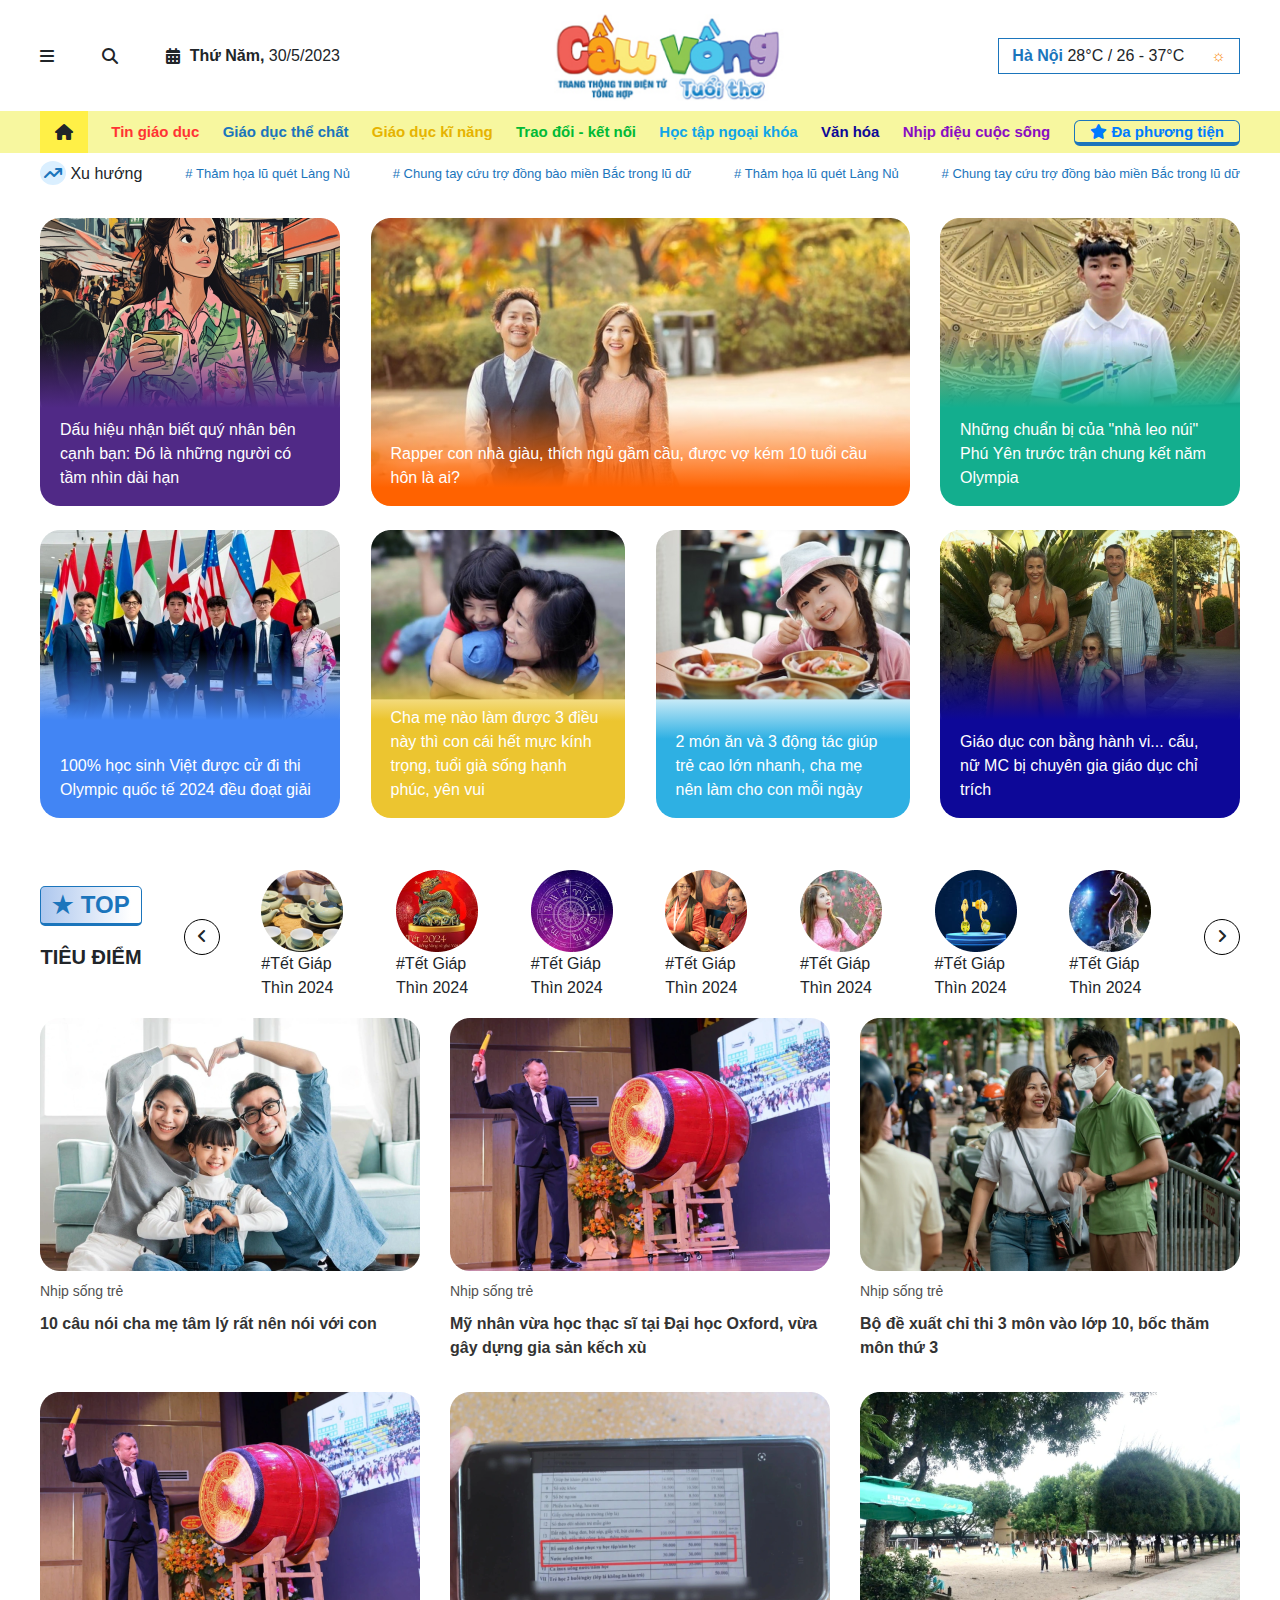
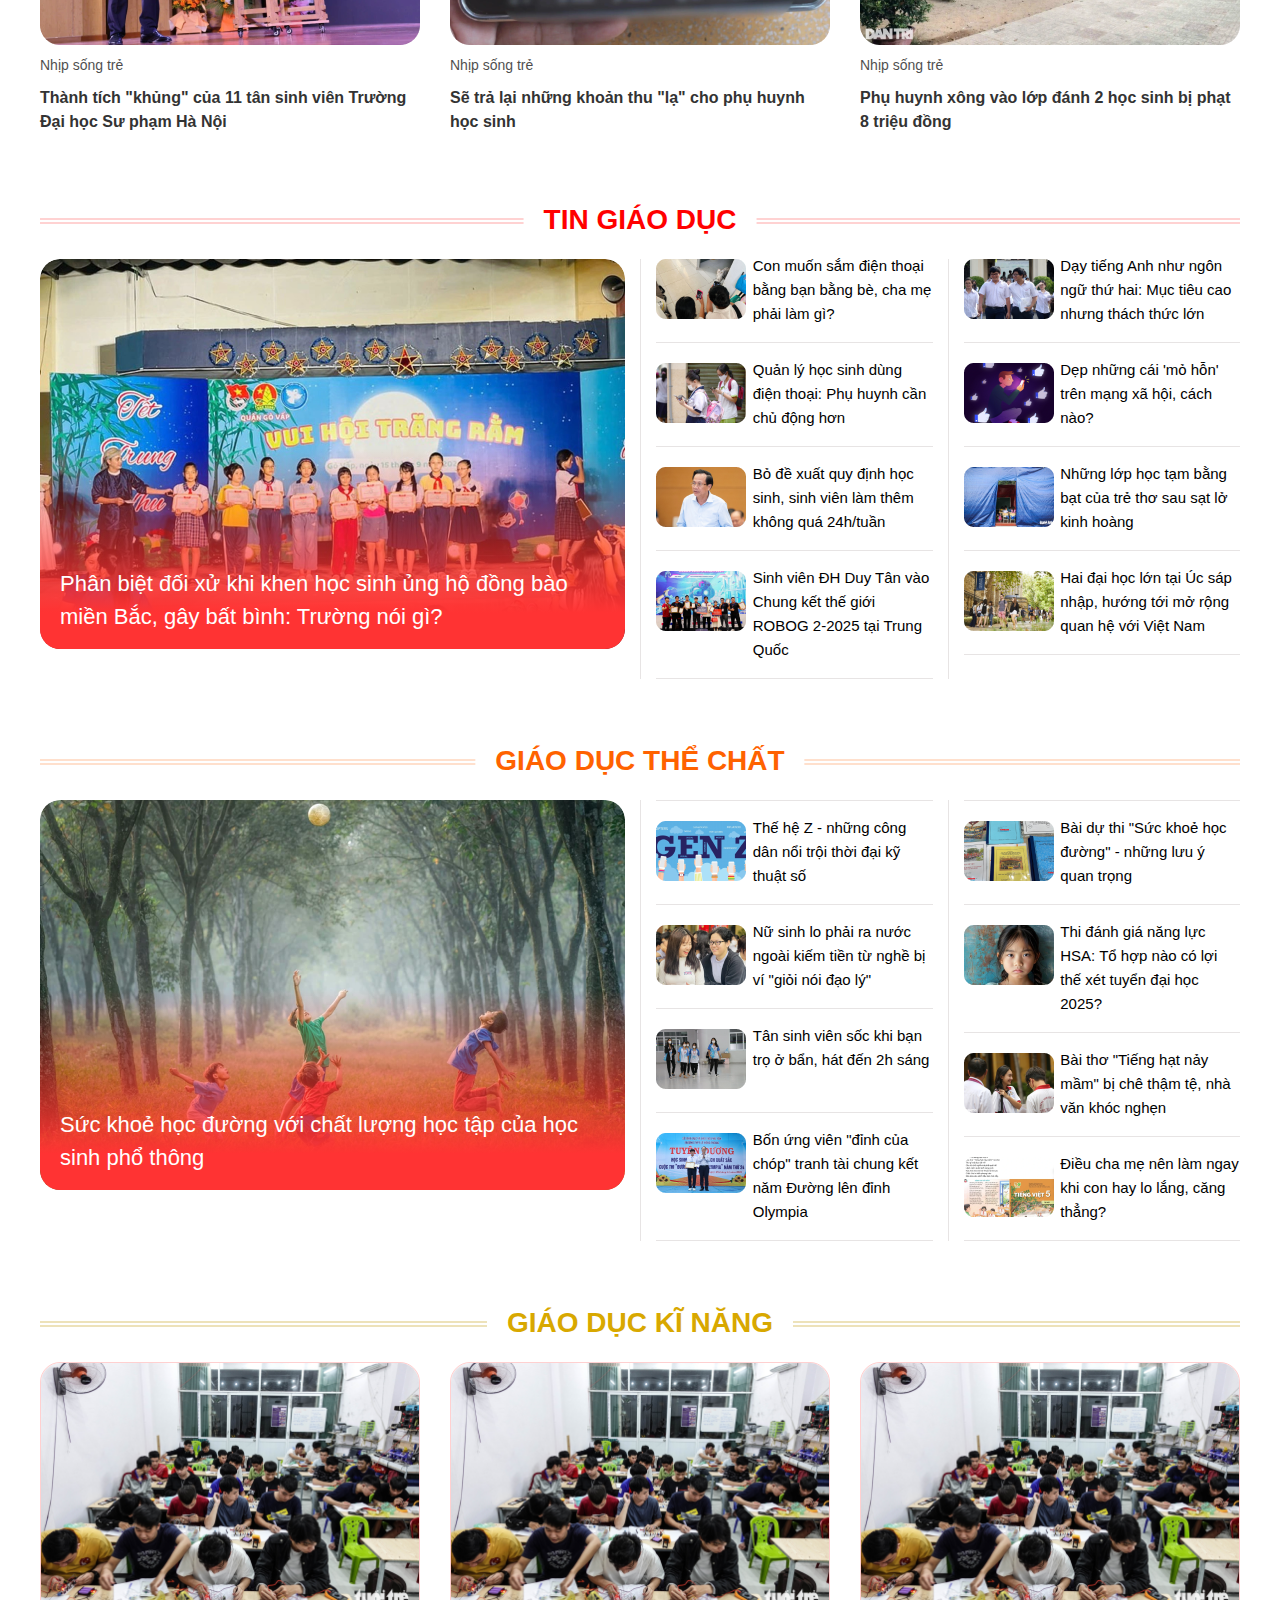
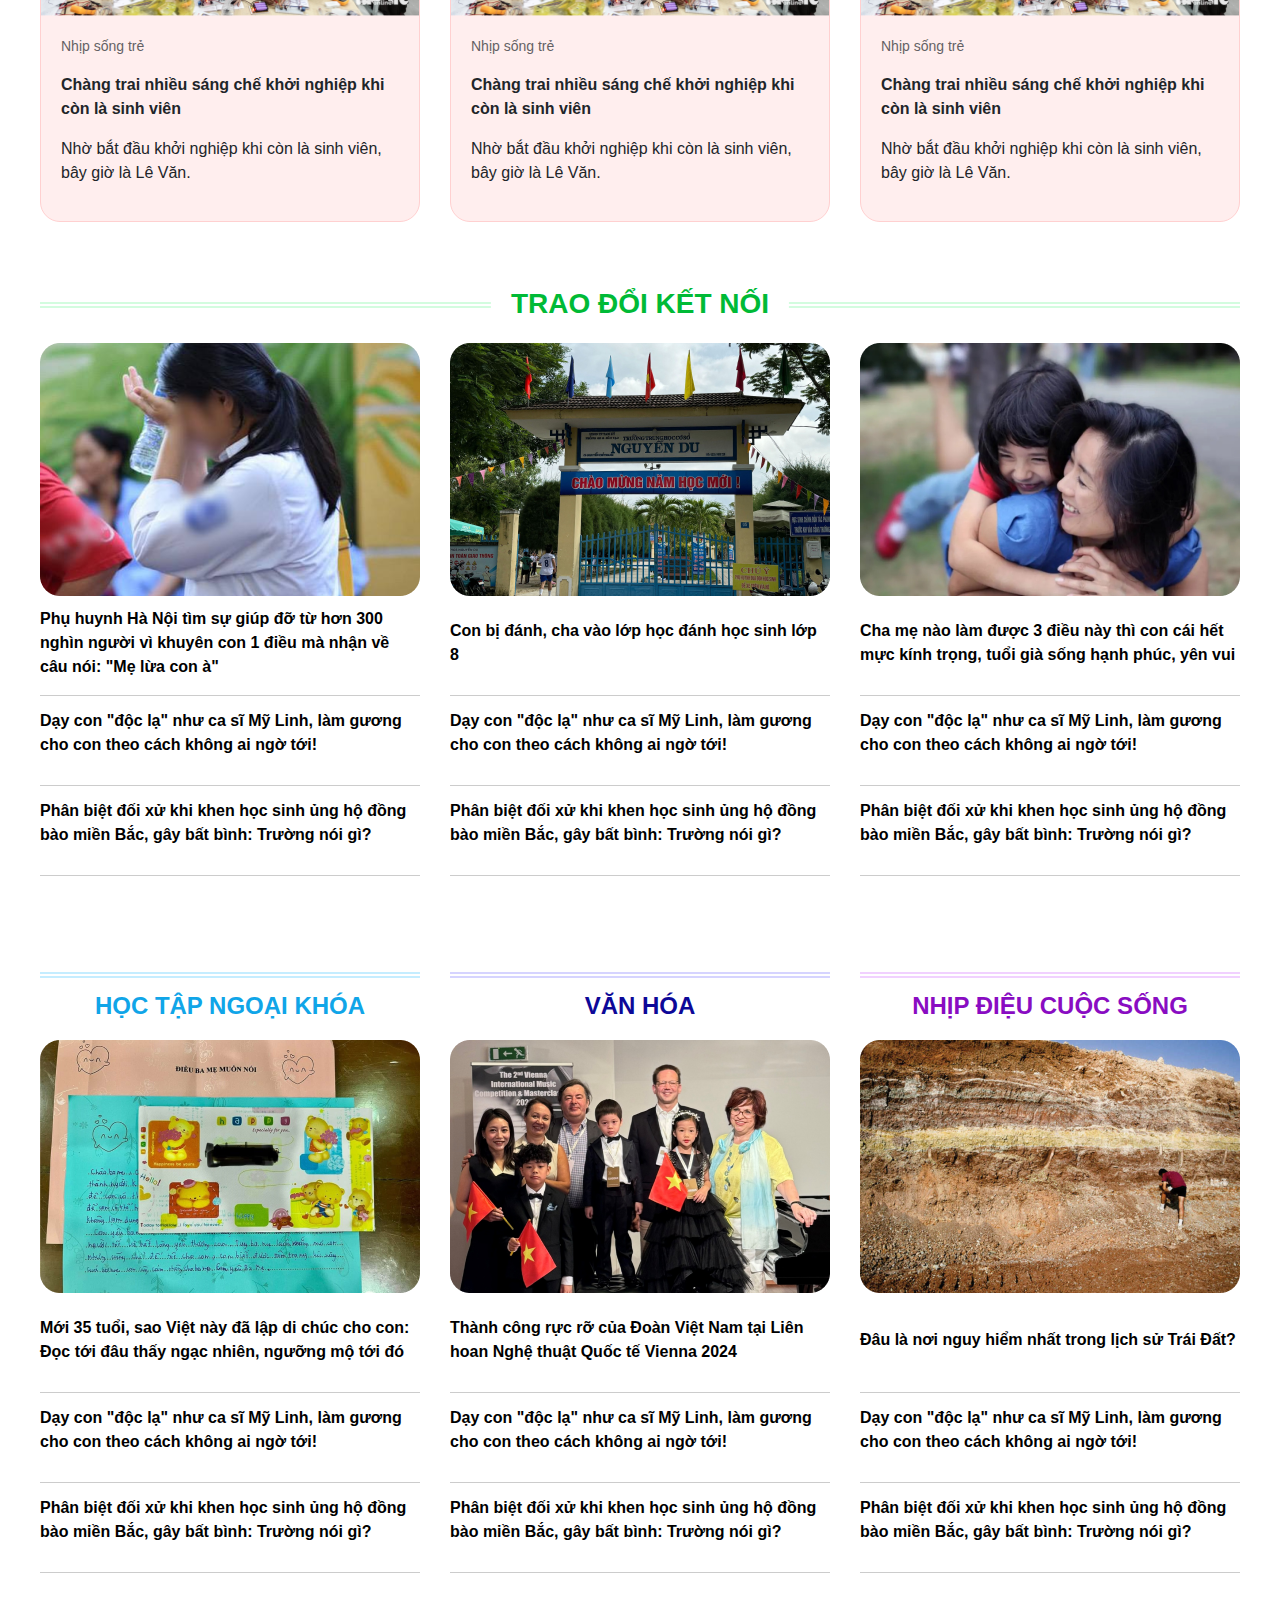
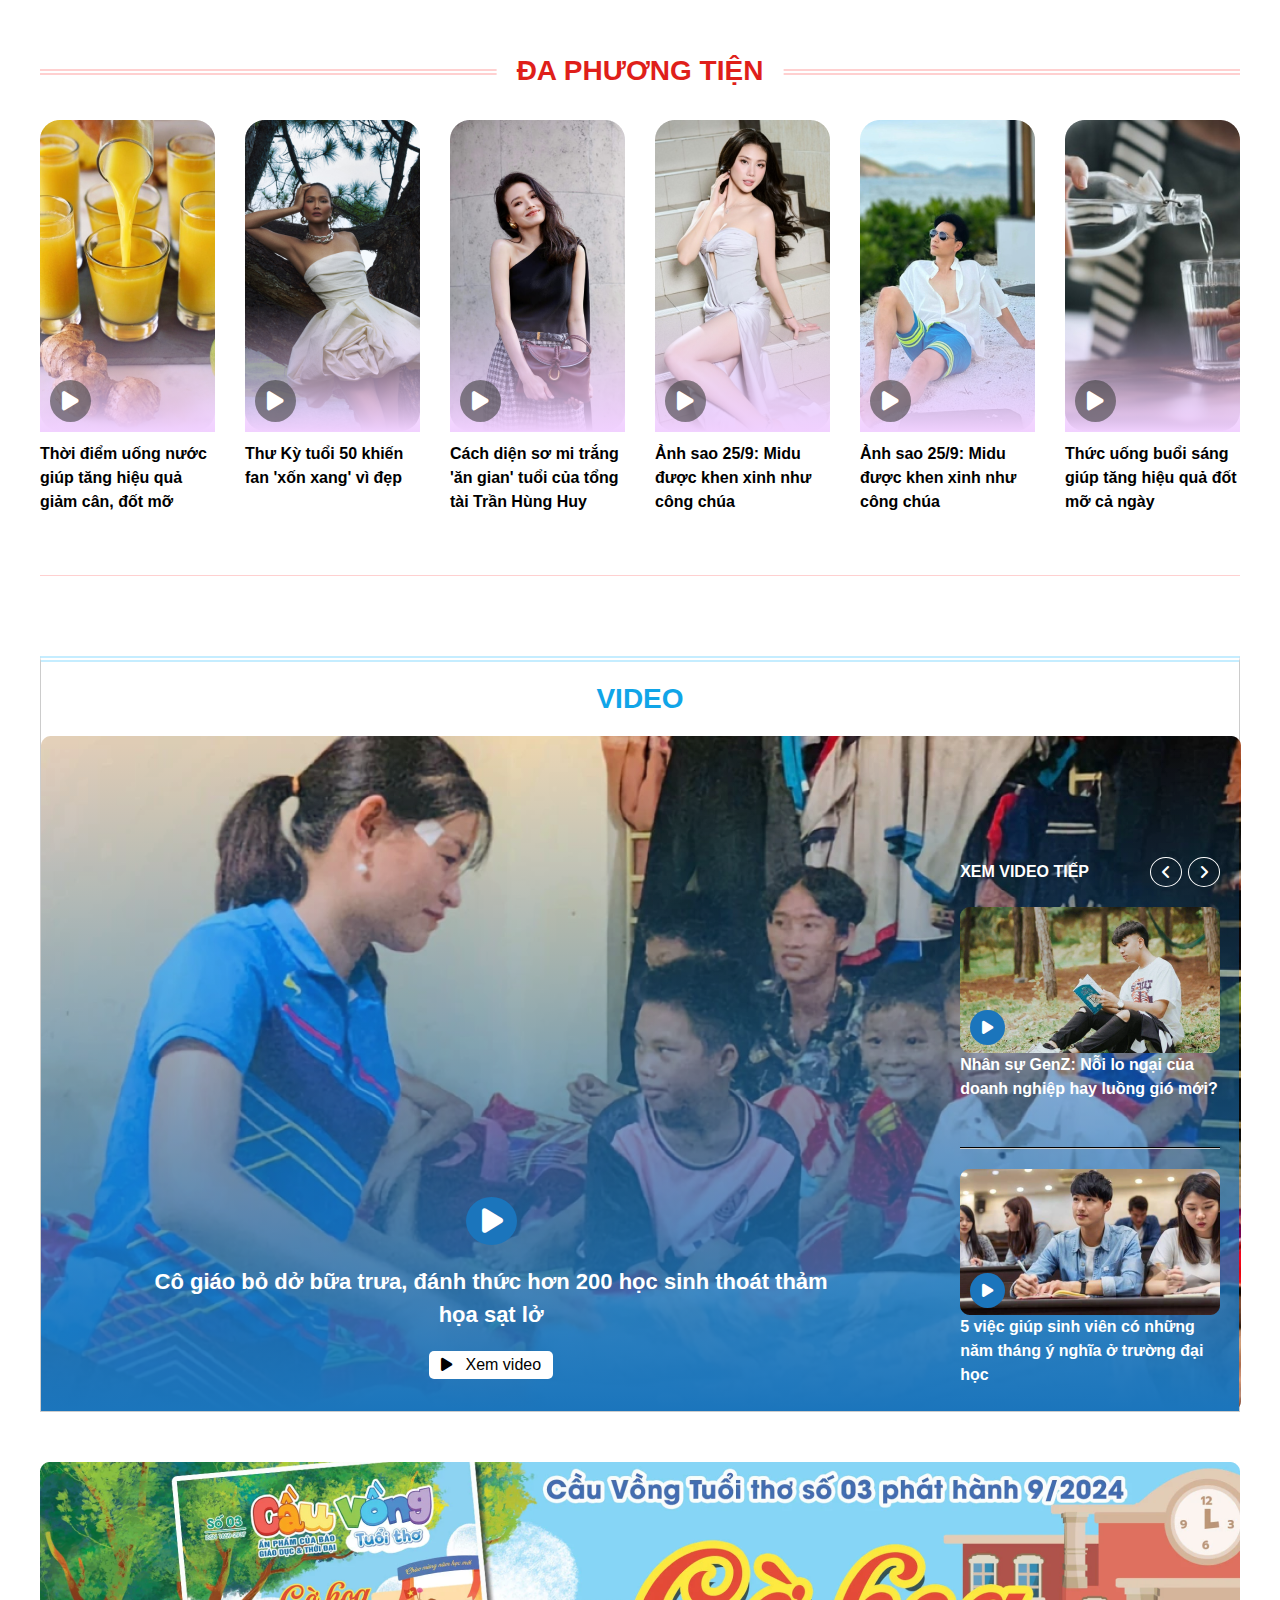
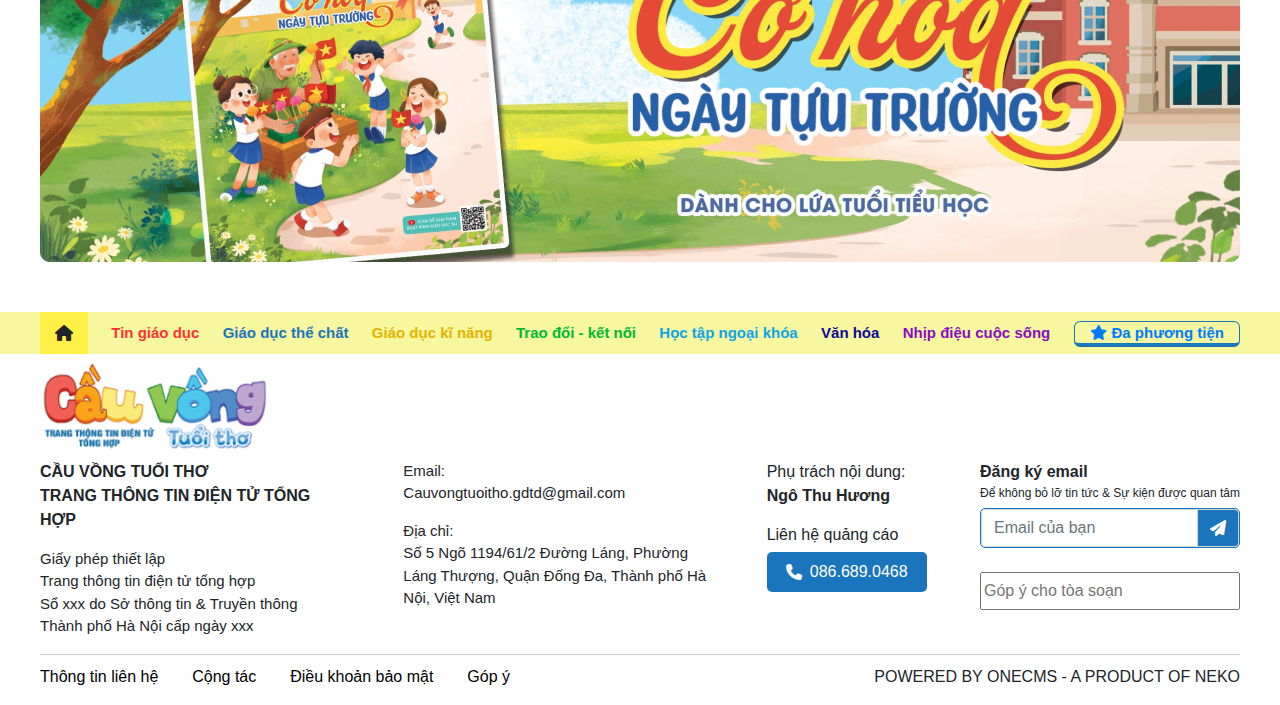
<file: index.html>
<!DOCTYPE html>
<html lang="en">

<head>
    <meta charset="UTF-8">
    <meta name="viewport" content="width=device-width, initial-scale=1.0">
    <title>Document</title>
    <link rel="stylesheet" href="https://cdn.jsdelivr.net/npm/bootstrap@4.6.2/dist/css/bootstrap.min.css">

    <!-- jQuery library -->
    <script src="https://cdn.jsdelivr.net/npm/jquery@3.7.1/dist/jquery.slim.min.js"></script>

    <!-- Popper JS -->
    <script src="https://cdn.jsdelivr.net/npm/popper.js@1.16.1/dist/umd/popper.min.js"></script>

    <!-- Latest compiled JavaScript -->
    <script src="https://cdn.jsdelivr.net/npm/bootstrap@4.6.2/dist/js/bootstrap.bundle.min.js"></script>
    <link rel="stylesheet" href="./assets/fontawesome-free-6.4.2-web/fontawesome-free-6.4.2-web/css/all.css">
    <link rel="stylesheet" href="./assets/scss/style.css">
</head>

<body>
    <div id="main">
        <div id="header">
            <div class="container px-0">
                <div class="d-flex justify-content-between">
                    <div class="h__left d-flex justify-content-between align-items-center">
                        <i class="fa-solid fa-bars"></i>
                        <i class="fa-solid fa-magnifying-glass"></i>
                        <div class="d-flex align-items-center">
                            <i class="fa-solid fa-calendar-days"></i>
                            <p><span><b>Thứ Năm,&nbsp;</b>30/5/2023</span></p>
                        </div>
                    </div>
                    <div class="h__mid">
                        <img src="./assets/img/Logo.png" alt="logo">
                    </div>
                    <div class="h__right d-flex align-items-center justify-content-around">
                        <p><span><b>Hà Nội&nbsp;</b></span>28&#176;C / 26 - 37&#176;C</p>
                        <div class="sun">&#9788;</div>
                    </div>
                </div>
            </div>
            <div class="container-fluid h-row_2">
                <div class="container px-0">
                    <ul class="h_nav d-flex justify-content-between">
                        <i class="fa-solid fa-house"></i>
                        <li><a href="" class="n-item" style="color: #FF3333;">Tin giáo dục</a></li>
                        <li><a href="" class="n-item" style="color: #1B75BC;">Giáo dục thể chất</a></li>
                        <li><a href="" class="n-item" style="color: #E6B300;">Giáo dục kĩ năng</a></li>
                        <li><a href="" class="n-item" style="color: #00BA36;">Trao đổi - kết nối</a></li>
                        <li><a href="" class="n-item" style="color: #10A5E8;">Học tập ngoại khóa</a></li>
                        <li><a href="" class="n-item" style="color: #0D0898;">Văn hóa</a></li>
                        <li><a href="" class="n-item" style="color: #890CC2;">Nhịp điệu cuộc sống</a></li>
                        <li><a href="" class="n-item"><i class="fa-solid fa-star"></i>Đa phương tiện</a></li>
                    </ul>
                </div>
            </div>
            <div class="container h_trend px-0 mt-2 mb-3">
                <ul class="d-flex justify-content-between">
                    <p><i class="fa-solid fa-arrow-trend-up"></i>&nbsp;Xu hướng</p>
                    <li><a href="">#&nbsp;Thảm họa lũ quét Làng Nủ</a></li>
                    <li><a href="">#&nbsp;Chung tay cứu trợ đồng bào miền Bắc trong lũ dữ</a></li>
                    <li><a href="">#&nbsp;Thảm họa lũ quét Làng Nủ</a></li>
                    <li><a href="">#&nbsp;Chung tay cứu trợ đồng bào miền Bắc trong lũ dữ</a></li>
                </ul>
            </div>
        </div>
        <div id="b_body">
            <div class="b_prominent container px-0">
                <div class="b_top d-flex justify-content-between mb-4">
                    <div class="col_left">
                        <a href="">
                            <img src="./assets/upload/b_prominent/anh1.png" alt="">
                            <div class="text">
                                <p>Dấu hiệu nhận biết quý nhân bên cạnh bạn: Đó là những người có tầm nhìn dài hạn</p>
                            </div>
                        </a>
                    </div>
                    <div class="col_mid">
                        <a href="">
                            <img src="./assets/upload/b_prominent/anh2.png" alt="">
                            <div class="text">
                                <p>Rapper con nhà giàu, thích ngủ gầm cầu, được vợ kém 10 tuổi cầu hôn là ai?</p>
                            </div>
                        </a>
                    </div>
                    <div class="col_right">
                        <a href="">
                            <img src="./assets/upload/b_prominent/anh3.png" alt="">
                            <div class="text">
                                <p>Những chuẩn bị của "nhà leo núi" Phú Yên trước trận chung kết năm Olympia</p>
                            </div>
                        </a>
                    </div>
                </div>
                <div class="b_bottom d-flex justify-content-between">
                    <div class="col_left">
                        <a href="">
                            <img src="./assets/upload/b_prominent/anh4.png" alt="">
                            <div class="text">
                                <p>100% học sinh Việt được cử đi thi Olympic quốc tế 2024 đều đoạt giải</p>
                            </div>
                        </a>
                    </div>
                    <div class="col_mid  d-flex justify-content-between">
                        <div class="col_mid__l">
                            <a href="">
                                <img src="./assets/upload/b_prominent/anh5.png" alt="">
                                <div class="text">
                                    <p>Cha mẹ nào làm được 3 điều này thì con cái hết mực kính trọng, tuổi già sống hạnh
                                        phúc, yên vui</p>
                                </div>
                            </a>
                        </div>
                        <div class="col_mid__r">
                            <a href="">
                                <img src="./assets/upload/b_prominent/anh6.png" alt="">
                                <div class="text">
                                    <p>2 món ăn và 3 động tác giúp trẻ cao lớn nhanh, cha mẹ nên làm cho con mỗi ngày
                                    </p>
                                </div>
                            </a>
                        </div>

                    </div>
                    <div class="col_right">
                        <a href="">
                            <img src="./assets/upload/b_prominent/anh7.png" alt="">
                            <div class="text">
                                <p>Giáo dục con bằng hành vi... cấu, nữ MC bị chuyên gia giáo dục chỉ trích</p>
                            </div>
                        </a>
                    </div>
                </div>
                <div class="b_search d-flex justify-content-between align-items-center">
                    <div class="search_title">
                        <p>&#x2605; TOP</p>
                        <p>TIÊU ĐIỂM</p>
                    </div>
                    <div class="angle-icon"><i class="fa-solid fa-angle-left"></i></div>
                    <div class="search_child">
                        <img src="./assets/upload/b_prominent/b_search/anh1.png" alt="">
                        <p>#Tết Giáp Thìn 2024</p>
                    </div>
                    <div class="search_child">
                        <img src="./assets/upload/b_prominent/b_search/anh2.png" alt="">
                        <p>#Tết Giáp Thìn 2024</p>
                    </div>
                    <div class="search_child">
                        <img src="./assets/upload/b_prominent/b_search/anh3.png" alt="">
                        <p>#Tết Giáp Thìn 2024</p>
                    </div>
                    <div class="search_child">
                        <img src="./assets/upload/b_prominent/b_search/anh4.png" alt="">
                        <p>#Tết Giáp Thìn 2024</p>
                    </div>
                    <div class="search_child">
                        <img src="./assets/upload/b_prominent/b_search/anh5.png" alt="">
                        <p>#Tết Giáp Thìn 2024</p>
                    </div>
                    <div class="search_child">
                        <img src="./assets/upload/b_prominent/b_search/anh6.png" alt="">
                        <p>#Tết Giáp Thìn 2024</p>
                    </div>
                    <div class="search_child">
                        <img src="./assets/upload/b_prominent/b_search/anh7.png" alt="">
                        <p>#Tết Giáp Thìn 2024</p>
                    </div>
                    <div class="angle-icon"><i class="fa-solid fa-angle-right"></i></div>
                </div>
            </div>
            <div class="b_prominent container px-0">
                <div class="row">
                    <div class="col_left col-lg-4">
                        <a href="">
                            <img src="./assets/upload/b_prominent/anh8.png" alt="">
                            <p class="note">Nhịp sống trẻ</p>
                            <p class="title-news">10 câu nói cha mẹ tâm lý rất nên nói với con</p>
                        </a>
                    </div>
                    <div class="col_mid col-lg-4">
                        <a href="">
                            <img src="./assets/upload/b_prominent/anh10.png" alt="">
                            <p class="note">Nhịp sống trẻ</p>
                            <p class="title-news">Mỹ nhân vừa học thạc sĩ tại Đại học Oxford, vừa gây dựng gia sản kếch
                                xù</p>
                        </a>
                    </div>
                    <div class="col_right col-lg-4">
                        <a href="">
                            <img src="./assets/upload/b_prominent/anh12.png" alt="">
                            <p class="note">Nhịp sống trẻ</p>
                            <p class="title-news">Bộ đề xuất chỉ thi 3 môn vào lớp 10, bốc thăm môn thứ 3</p>
                        </a>
                    </div>
                </div>
                <div class="row mt-3">
                    <div class="col_left col-lg-4">
                        <a href="">
                            <img src="./assets/upload/b_prominent/anh9.png" alt="">
                            <p class="note">Nhịp sống trẻ</p>
                            <p class="title-news">Thành tích "khủng" của 11 tân sinh viên Trường Đại học Sư phạm Hà Nội
                            </p>
                        </a>
                    </div>
                    <div class="col_mid col-lg-4">
                        <a href="">
                            <img src="./assets/upload/b_prominent/anh11.png" alt="">
                            <p class="note">Nhịp sống trẻ</p>
                            <p class="title-news">Sẽ trả lại những khoản thu "lạ" cho phụ huynh học sinh</p>
                        </a>
                    </div>
                    <div class="col_right col-lg-4">
                        <a href="">
                            <img src="./assets/upload/b_prominent/anh13.png" alt="">
                            <p class="note">Nhịp sống trẻ</p>
                            <p class="title-news">Phụ huynh xông vào lớp đánh 2 học sinh bị phạt 8 triệu đồng</p>
                        </a>
                    </div>
                </div>
            </div>
            <div class="b_edu-news container px-0">
                <div class="news-info">
                    <div class="news-head">
                        <p>TIN GIÁO DỤC</p>
                    </div>
                    <div class="news-content">
                        <div class="row">
                            <div class="col-lg-6 col_left">
                                <a href="">
                                    <img src="./assets/upload/b_edu-news/anh1.png" alt="">
                                    <div class="text">
                                        <p>Phân biệt đối xử khi khen học sinh ủng hộ đồng bào miền Bắc, gây bất bình:
                                            Trường nói gì?</p>
                                    </div>
                                </a>
                            </div>
                            <div class="col-lg-3 col_mid">
                                <a href="" class="d-flex justify-content-between">
                                    <img src="./assets/upload/b_edu-news/anh2.png" alt="">
                                    <div class="text">
                                        <p>Con muốn sắm điện thoại bằng bạn bằng bè, cha mẹ phải làm gì?</p>
                                    </div>
                                </a>
                                <a href="" class="d-flex justify-content-between">
                                    <img src="./assets/upload/b_edu-news/anh3.png" alt="">
                                    <div class="text">
                                        <p>Quản lý học sinh dùng điện thoại: Phụ huynh cần chủ động hơn</p>
                                    </div>
                                </a>
                                <a href="" class="d-flex justify-content-between">
                                    <img src="./assets/upload/b_edu-news/anh4.png" alt="">
                                    <div class="text">
                                        <p>Bỏ đề xuất quy định học sinh, sinh viên làm thêm không quá 24h/tuần</p>
                                    </div>
                                </a>
                                <a href="" class="d-flex justify-content-between">
                                    <img src="./assets/upload/b_edu-news/anh5.png" alt="">
                                    <div class="text">
                                        <p>Sinh viên ĐH Duy Tân vào Chung kết thế giới ROBOG 2-2025 tại Trung Quốc</p>
                                    </div>
                                </a>
                            </div>
                            <div class="col-lg-3 col_right">
                                <a href="" class="d-flex justify-content-between">
                                    <img src="./assets/upload/b_edu-news/anh6.png" alt="">
                                    <div class="text">
                                        <p>Dạy tiếng Anh như ngôn ngữ thứ hai: Mục tiêu cao nhưng thách thức lớn</p>
                                    </div>
                                </a>
                                <a href="" class="d-flex justify-content-between">
                                    <img src="./assets/upload/b_edu-news/anh7.png" alt="">
                                    <div class="text">
                                        <p>Dẹp những cái 'mỏ hỗn' trên mạng xã hội, cách nào?</p>
                                    </div>
                                </a>
                                <a href="" class="d-flex justify-content-between">
                                    <img src="./assets/upload/b_edu-news/anh8.png" alt="">
                                    <div class="text">
                                        <p>Những lớp học tạm bằng bạt của trẻ thơ sau sạt lở kinh hoàng</p>
                                    </div>
                                </a>
                                <a href="" class="d-flex justify-content-between">
                                    <img src="./assets/upload/b_edu-news/anh9.png" alt="">
                                    <div class="text">
                                        <p>Hai đại học lớn tại Úc sáp nhập, hướng tới mở rộng quan hệ với Việt Nam</p>
                                    </div>
                                </a>
                            </div>
                        </div>
                    </div>
                </div>
            </div>
            <div class="b_edu-cons-news container px-0">
                <div class="news-info">
                    <div class="news-head">
                        <p>GIÁO DỤC THỂ CHẤT</p>
                    </div>
                    <div class="news-content">
                        <div class="row">
                            <div class="col-lg-6 col_left">
                                <a href="">
                                    <img src="./assets/upload/b_edu-cons-news/anh1.png" alt="">
                                    <div class="text">
                                        <p>Sức khoẻ học đường với chất lượng học tập của học sinh phổ thông</p>
                                    </div>
                                </a>
                            </div>
                            <div class="col-lg-3 col_mid">
                                <a href="" class="d-flex justify-content-between">
                                    <img src="./assets/upload/b_edu-cons-news/anh2.png" alt="">
                                    <div class="text">
                                        <p>Thế hệ Z - những công dân nổi trội thời đại kỹ thuật số</p>
                                    </div>
                                </a>
                                <a href="" class="d-flex justify-content-between">
                                    <img src="./assets/upload/b_edu-cons-news/anh3.png" alt="">
                                    <div class="text">
                                        <p>Nữ sinh lo phải ra nước ngoài kiếm tiền từ nghề bị ví "giỏi nói đạo lý"</p>
                                    </div>
                                </a>
                                <a href="" class="d-flex justify-content-between">
                                    <img src="./assets/upload/b_edu-cons-news/anh4.png" alt="">
                                    <div class="text">
                                        <p>Tân sinh viên sốc khi bạn trọ ở bẩn, hát đến 2h sáng</p>
                                    </div>
                                </a>
                                <a href="" class="d-flex justify-content-between">
                                    <img src="./assets/upload/b_edu-cons-news/anh5.png" alt="">
                                    <div class="text">
                                        <p>Bốn ứng viên "đỉnh của chóp" tranh tài chung kết năm Đường lên đỉnh Olympia
                                        </p>
                                    </div>
                                </a>
                            </div>
                            <div class="col-lg-3 col_right">
                                <a href="" class="d-flex justify-content-between">
                                    <img src="./assets/upload/b_edu-cons-news/anh6.png" alt="">
                                    <div class="text">
                                        <p>Bài dự thi "Sức khoẻ học đường" - những lưu ý quan trọng</p>
                                    </div>
                                </a>
                                <a href="" class="d-flex justify-content-between">
                                    <img src="./assets/upload/b_edu-cons-news/anh7.png" alt="">
                                    <div class="text">
                                        <p>Thi đánh giá năng lực HSA: Tổ hợp nào có lợi thế xét tuyển đại học 2025?</p>
                                    </div>
                                </a>
                                <a href="" class="d-flex justify-content-between">
                                    <img src="./assets/upload/b_edu-cons-news/anh8.png" alt="">
                                    <div class="text">
                                        <p>Bài thơ "Tiếng hạt nảy mầm" bị chê thậm tệ, nhà văn khóc nghẹn</p>
                                    </div>
                                </a>
                                <a href="" class="d-flex justify-content-between">
                                    <img src="./assets/upload/b_edu-cons-news/anh9.png" alt="">
                                    <div class="text">
                                        <p>Điều cha mẹ nên làm ngay khi con hay lo lắng, căng thẳng?</p>
                                    </div>
                                </a>
                            </div>
                        </div>
                    </div>
                </div>
            </div>
            <div class="b_edu-skills container px-0">
                <div class="news-info">
                    <div class="news-head">
                        <p>GIÁO DỤC KĨ NĂNG</p>
                    </div>
                    <div class="news-content">
                        <div class="row">
                            <div class="col-lg-4">
                                <div class="card">
                                    <img src="./assets/upload/b_edu-skills/anh1.png" alt="">
                                    <div class="card-body">
                                        <p class="note">Nhịp sống trẻ</p>
                                        <p class="title-news">Chàng trai nhiều sáng chế khởi nghiệp khi còn là sinh viên
                                        </p>
                                        <p class="news-describe">Nhờ bắt đầu khởi nghiệp khi còn là sinh viên, bây giờ
                                            là Lê Văn.</p>
                                    </div>
                                </div>
                            </div>
                            <div class="col-lg-4">
                                <div class="card">
                                    <img src="./assets/upload/b_edu-skills/anh1.png" alt="">
                                    <div class="card-body">
                                        <p class="note">Nhịp sống trẻ</p>
                                        <p class="title-news">Chàng trai nhiều sáng chế khởi nghiệp khi còn là sinh viên
                                        </p>
                                        <p class="news-describe">Nhờ bắt đầu khởi nghiệp khi còn là sinh viên, bây giờ
                                            là Lê Văn.</p>
                                    </div>
                                </div>
                            </div>
                            <div class="col-lg-4">
                                <div class="card">
                                    <img src="./assets/upload/b_edu-skills/anh1.png" alt="">
                                    <div class="card-body">
                                        <p class="note">Nhịp sống trẻ</p>
                                        <p class="title-news">Chàng trai nhiều sáng chế khởi nghiệp khi còn là sinh viên
                                        </p>
                                        <p class="news-describe">Nhờ bắt đầu khởi nghiệp khi còn là sinh viên, bây giờ
                                            là Lê Văn.</p>
                                    </div>
                                </div>
                            </div>
                        </div>
                    </div>
                </div>
            </div>
            <div class="b_connect container px-0 ">
                <div class="news-info">
                    <div class="news-head">
                        <p>TRAO ĐỔI KẾT NỐI</p>
                    </div>
                    <div class="news-content">
                        <div class="row">
                            <div class="col-lg-4">
                                <img src="./assets/upload/b_connect/anh1.png" alt="">
                                <ul>
                                    <li><a href="">Phụ huynh Hà Nội tìm sự giúp đỡ từ hơn 300 nghìn người vì khuyên con
                                            1 điều mà nhận về câu nói: "Mẹ lừa con à"</a></li>
                                    <li><a href="">Dạy con "độc lạ" như ca sĩ Mỹ Linh, làm gương cho con theo cách không
                                            ai ngờ tới!</a></li>
                                    <li><a href="">Phân biệt đối xử khi khen học sinh ủng hộ đồng bào miền Bắc, gây bất
                                            bình: Trường nói gì?</a></li>
                                </ul>
                            </div>
                            <div class="col-lg-4">
                                <img src="./assets/upload/b_connect/anh2.png" alt="">
                                <ul>
                                    <li><a href="">Con bị đánh, cha vào lớp học đánh học sinh lớp 8</a></li>
                                    <li><a href="">Dạy con "độc lạ" như ca sĩ Mỹ Linh, làm gương cho con theo cách không
                                            ai ngờ tới!</a></li>
                                    <li><a href="">Phân biệt đối xử khi khen học sinh ủng hộ đồng bào miền Bắc, gây bất
                                            bình: Trường nói gì?</a></li>
                                </ul>
                            </div>
                            <div class="col-lg-4">
                                <img src="./assets/upload/b_connect/anh3.png" alt="">
                                <ul>
                                    <li><a href="">Cha mẹ nào làm được 3 điều này thì con cái hết mực kính trọng, tuổi
                                            già sống hạnh phúc, yên vui</a></li>
                                    <li><a href="">Dạy con "độc lạ" như ca sĩ Mỹ Linh, làm gương cho con theo cách không
                                            ai ngờ tới!</a></li>
                                    <li><a href="">Phân biệt đối xử khi khen học sinh ủng hộ đồng bào miền Bắc, gây bất
                                            bình: Trường nói gì?</a></li>
                                </ul>
                            </div>
                        </div>
                    </div>
                </div>
            </div>
            <div class="b_entertai container px-0">
                <div class="row">
                    <div class="col-lg-4 col_left">
                        <div class="news-info">
                            <div class="news-head">
                                <p>HỌC TẬP NGOẠI KHÓA</p>
                            </div>
                            <div class="news-content">
                                <img src="./assets/upload/b_entertai/anh1.png" alt="">
                                <ul>
                                    <li><a href="">Mới 35 tuổi, sao Việt này đã lập di chúc cho con: Đọc tới đâu thấy
                                            ngạc nhiên, ngưỡng mộ tới đó</a></li>
                                    <li><a href="">Dạy con "độc lạ" như ca sĩ Mỹ Linh, làm gương cho con theo cách không
                                            ai ngờ tới!</a></li>
                                    <li><a href="">Phân biệt đối xử khi khen học sinh ủng hộ đồng bào miền Bắc, gây bất
                                            bình: Trường nói gì?</a></li>
                                </ul>
                            </div>
                        </div>
                    </div>
                    <div class="col-lg-4 col_mid">
                        <div class="news-info">
                            <div class="news-head">
                                <p>VĂN HÓA</p>
                            </div>
                            <div class="news-content">
                                <img src="./assets/upload/b_entertai/anh2.png" alt="">
                                <ul>
                                    <li><a href="">Thành công rực rỡ của Đoàn Việt Nam tại Liên hoan Nghệ thuật Quốc tế
                                            Vienna 2024</a></li>
                                    <li><a href="">Dạy con "độc lạ" như ca sĩ Mỹ Linh, làm gương cho con theo cách không
                                            ai ngờ tới!</a></li>
                                    <li><a href="">Phân biệt đối xử khi khen học sinh ủng hộ đồng bào miền Bắc, gây bất
                                            bình: Trường nói gì?</a></li>
                                </ul>
                            </div>
                        </div>
                    </div>
                    <div class="col-lg-4 col_right">
                        <div class="news-info">
                            <div class="news-head">
                                <p>NHỊP ĐIỆU CUỘC SỐNG</p>
                            </div>
                            <div class="news-content">
                                <img src="./assets/upload/b_entertai/anh3.png" alt="">
                                <ul>
                                    <li><a href="">Đâu là nơi nguy hiểm nhất trong lịch sử Trái Đất?</a></li>
                                    <li><a href="">Dạy con "độc lạ" như ca sĩ Mỹ Linh, làm gương cho con theo cách không
                                            ai ngờ tới!</a></li>
                                    <li><a href="">Phân biệt đối xử khi khen học sinh ủng hộ đồng bào miền Bắc, gây bất
                                            bình: Trường nói gì?</a></li>
                                </ul>
                            </div>
                        </div>
                    </div>
                </div>
            </div>
            <div class="b_media container px-0">
                <div class="news-info">
                    <div class="news-head">
                        <p>ĐA PHƯƠNG TIỆN</p>
                    </div>
                    <div class="news-content">
                        <div class="row">
                            <div class="col-lg-2">
                                <a href="">
                                    <div class="vid">
                                        <div class="bg_img"></div>
                                        <img src="./assets/upload/b_media/anh1.png" alt="">
                                        <i class="fa-solid fa-play"></i>
                                    </div>
                                    <p>Thời điểm uống nước giúp tăng hiệu quả giảm cân, đốt mỡ</p>
                                </a>
                            </div>
                            <div class="col-lg-2">
                                <a href="">
                                    <div class="vid">
                                        <div class="bg_img"></div>
                                        <img src="./assets/upload/b_media/anh2.png" alt="">
                                        <i class="fa-solid fa-play"></i>
                                    </div>
                                    <p>Thư Kỳ tuổi 50 khiến fan 'xốn xang' vì đẹp</p>
                                </a>
                            </div>
                            <div class="col-lg-2">
                                <a href="">
                                    <div class="vid">
                                        <div class="bg_img"></div>
                                        <img src="./assets/upload/b_media/anh3.png" alt="">
                                        <i class="fa-solid fa-play"></i>
                                    </div>
                                    <p>Cách diện sơ mi trắng 'ăn gian' tuổi của tổng tài Trần Hùng Huy</p>
                                </a>
                            </div>
                            <div class="col-lg-2">
                                <a href="">
                                    <div class="vid">
                                        <div class="bg_img"></div>
                                        <img src="./assets/upload/b_media/anh4.png" alt="">
                                        <i class="fa-solid fa-play"></i>
                                    </div>
                                    <p>Ảnh sao 25/9: Midu được khen xinh như công chúa</p>
                                </a>
                            </div>
                            <div class="col-lg-2">
                                <a href="">
                                    <div class="vid">
                                        <div class="bg_img"></div>
                                        <img src="./assets/upload/b_media/anh5.png" alt="">
                                        <i class="fa-solid fa-play"></i>
                                    </div>
                                    <p>Ảnh sao 25/9: Midu được khen xinh như công chúa</p>
                                </a>
                            </div>
                            <div class="col-lg-2">
                                <a href="">
                                    <div class="vid">
                                        <div class="bg_img"></div>
                                        <img src="./assets/upload/b_media/anh6.png" alt="">
                                        <i class="fa-solid fa-play"></i>
                                    </div>
                                    <p>Thức uống buổi sáng giúp tăng hiệu quả đốt mỡ cả ngày</p>
                                </a>
                            </div>
                        </div>
                    </div>
                </div>
            </div>
            <div class="b_video container px-0">
                <div class="news-info">
                    <div class="news-head">
                        <p>VIDEO</p>
                    </div>
                    <div class="news-content d-flex">
                        <div class="bg_img"></div>
                        <img src="./assets/upload/b_video/anh1.png" alt="">
                        <div class="group-vid d-flex justify-content-around">
                            <div class="group-vidInfo">
                                <a href="">
                                    <i class="fa-solid fa-play"></i>
                                    <div class="vid-title">
                                        <p>Cô giáo bỏ dở bữa trưa, đánh thức hơn 200 học sinh thoát thảm họa sạt lở</p>
                                    </div>
                                </a>
                                <button><a href=""><i class="fa-solid fa-play"></i>&nbsp;&nbsp;&nbsp;Xem
                                        video</a></button>
                            </div>
                            <div class="other-vid">
                                <div class="other-vidTitle d-flex justify-content-between">
                                    <p>XEM VIDEO TIẾP</p>
                                    <div class="d-flex justify-content-between" style="width: 70px;"><i
                                            class="fa-solid fa-angle-left"></i><i class="fa-solid fa-angle-right"></i>
                                    </div>
                                </div>
                                <div class="other-vid-1">
                                    <div>
                                        <a href="">
                                            <img src="./assets/upload/b_video/anh2.png" alt="">
                                            <i class="fa-solid fa-play"></i>
                                            <div class="vid-title">
                                                <p>Nhân sự GenZ: Nỗi lo ngại của doanh nghiệp hay luồng gió mới?</p>
                                            </div>
                                        </a>
                                    </div>
                                </div>
                                <div class="other-vid-2">
                                    <div>
                                        <a href="">
                                            <img src="./assets/upload/b_video/anh3.png" alt="">
                                            <i class="fa-solid fa-play"></i>
                                            <div class="vid-title">
                                                <p>5 việc giúp sinh viên có những năm tháng ý nghĩa ở trường đại học</p>
                                            </div>
                                        </a>
                                    </div>
                                </div>
                            </div>
                        </div>
                    </div>
                </div>
            </div>
            <div class="b_image container px-0">
                <img src="./assets/img/image.png" alt="">
            </div>
        </div>
        <div id="footer">
            <div class="container-fluid f-row-1">
                <div class="container px-0">
                    <ul class="f_nav d-flex justify-content-between">
                        <i class="fa-solid fa-house"></i>
                        <li><a href="" class="n-item" style="color: #FF3333;">Tin giáo dục</a></li>
                        <li><a href="" class="n-item" style="color: #1B75BC;">Giáo dục thể chất</a></li>
                        <li><a href="" class="n-item" style="color: #E6B300;">Giáo dục kĩ năng</a></li>
                        <li><a href="" class="n-item" style="color: #00BA36;">Trao đổi - kết nối</a></li>
                        <li><a href="" class="n-item" style="color: #10A5E8;">Học tập ngoại khóa</a></li>
                        <li><a href="" class="n-item" style="color: #0D0898;">Văn hóa</a></li>
                        <li><a href="" class="n-item" style="color: #890CC2;">Nhịp điệu cuộc sống</a></li>
                        <li><a href="" class="n-item"><i class="fa-solid fa-star"></i>Đa phương tiện</a></li>
                    </ul>
                </div>
            </div>
            <div class="container px-0 f-info">
                <img src="./assets/img/Logo.png" alt="">
                <div class="div d-flex justify-content-between">
                    <div class="f-infoName">
                        <ul>
                            <p>CẦU VỒNG TUỔI THƠ <br>TRANG THÔNG TIN ĐIỆN TỬ TỔNG HỢP</p>
                            <li>Giấy phép thiết lập</li>
                            <li>Trang thông tin điện tử tổng hợp</li>
                            <li>Sổ xxx do Sở thông tin & Truyền thông</li>
                            <li>Thành phố Hà Nội cấp ngày xxx</li>
                        </ul>
                    </div>
                    <div class="f-address">
                        <ul>
                            <li>Email: <br>Cauvongtuoitho.gdtd@gmail.com</li>
                            <li>Địa chỉ: <br>Số 5 Ngõ 1194/61/2 Đường Láng, Phường Láng Thượng, Quận Đống Đa, Thành phố
                                Hà Nội, Việt Nam</li>
                        </ul>
                    </div>
                    <div class="f-contact">
                        <ul>
                            <li>Phụ trách nội dung: <br><b>Ngô Thu Hương</b></li>
                            <li>Liên hệ quảng cáo</li>
                            <li><i class="fa-solid fa-phone"></i>086.689.0468</li>
                        </ul>
                    </div>
                    <div class="f-register">
                        <ul>
                            <li><b>Đăng ký email</b></li>
                            <li>Để không bỏ lỡ tin tức & Sự kiện được quan tâm</li>
                            <div class="input-group mb-4">
                                <input type="text" class="form-control" placeholder="Email của bạn">
                                <div class="input-group-append">
                                  <span class="input-group-text"><i class="fa-solid fa-paper-plane"></i></span>
                                </div>
                            </div>
                            <input type="text" placeholder="Góp ý cho tòa soạn">
                        </ul>
                    </div>
                </div>
            </div>
            <div class="container px-0 f-footer d-flex justify-content-between">
                <ul>
                    <li><a href="">Thông tin liên hệ</a></li>
                    <li><a href="">Cộng tác</a></li>
                    <li><a href="">Điều khoản bảo mật</a></li>
                    <li><a href="">Góp ý</a></li>
                </ul>
                <p>POWERED BY ONECMS - A PRODUCT OF NEKO</p>
            </div>
        </div>
    </div>
</body>

</html>
</file>
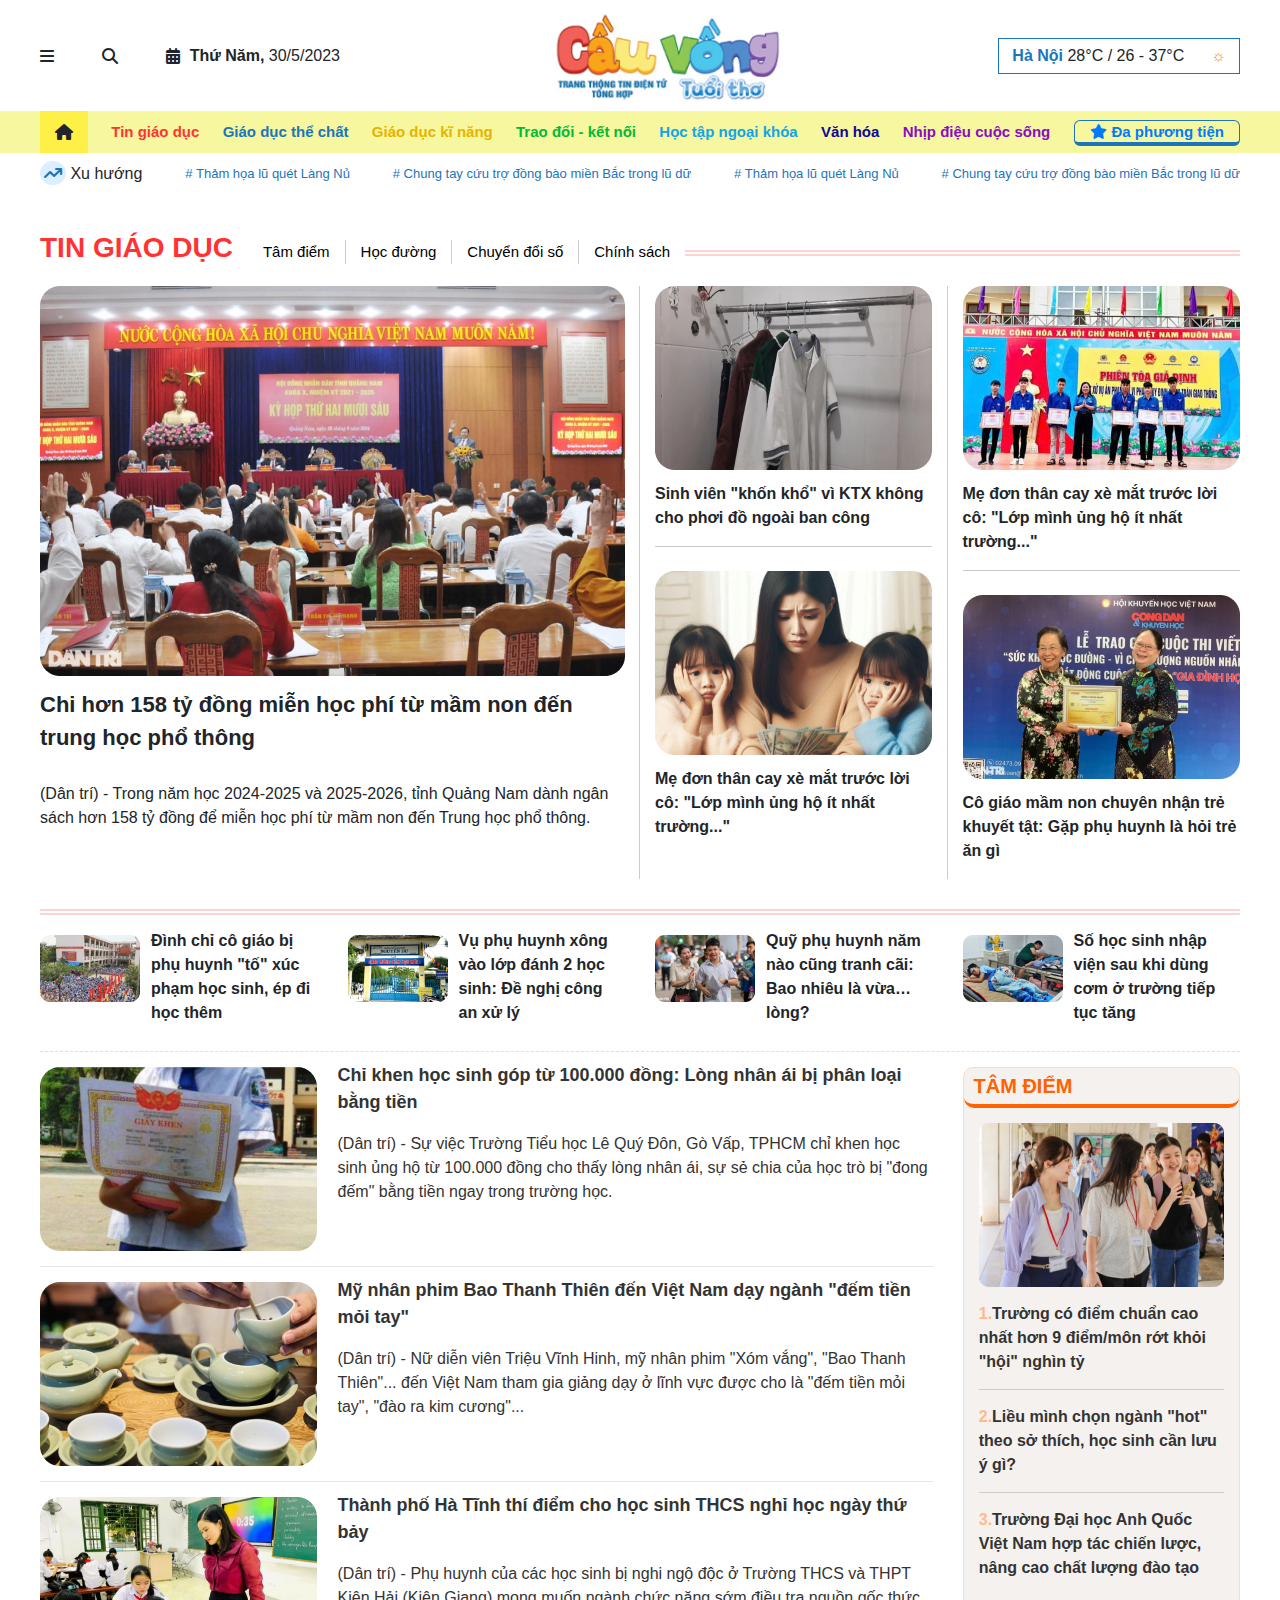
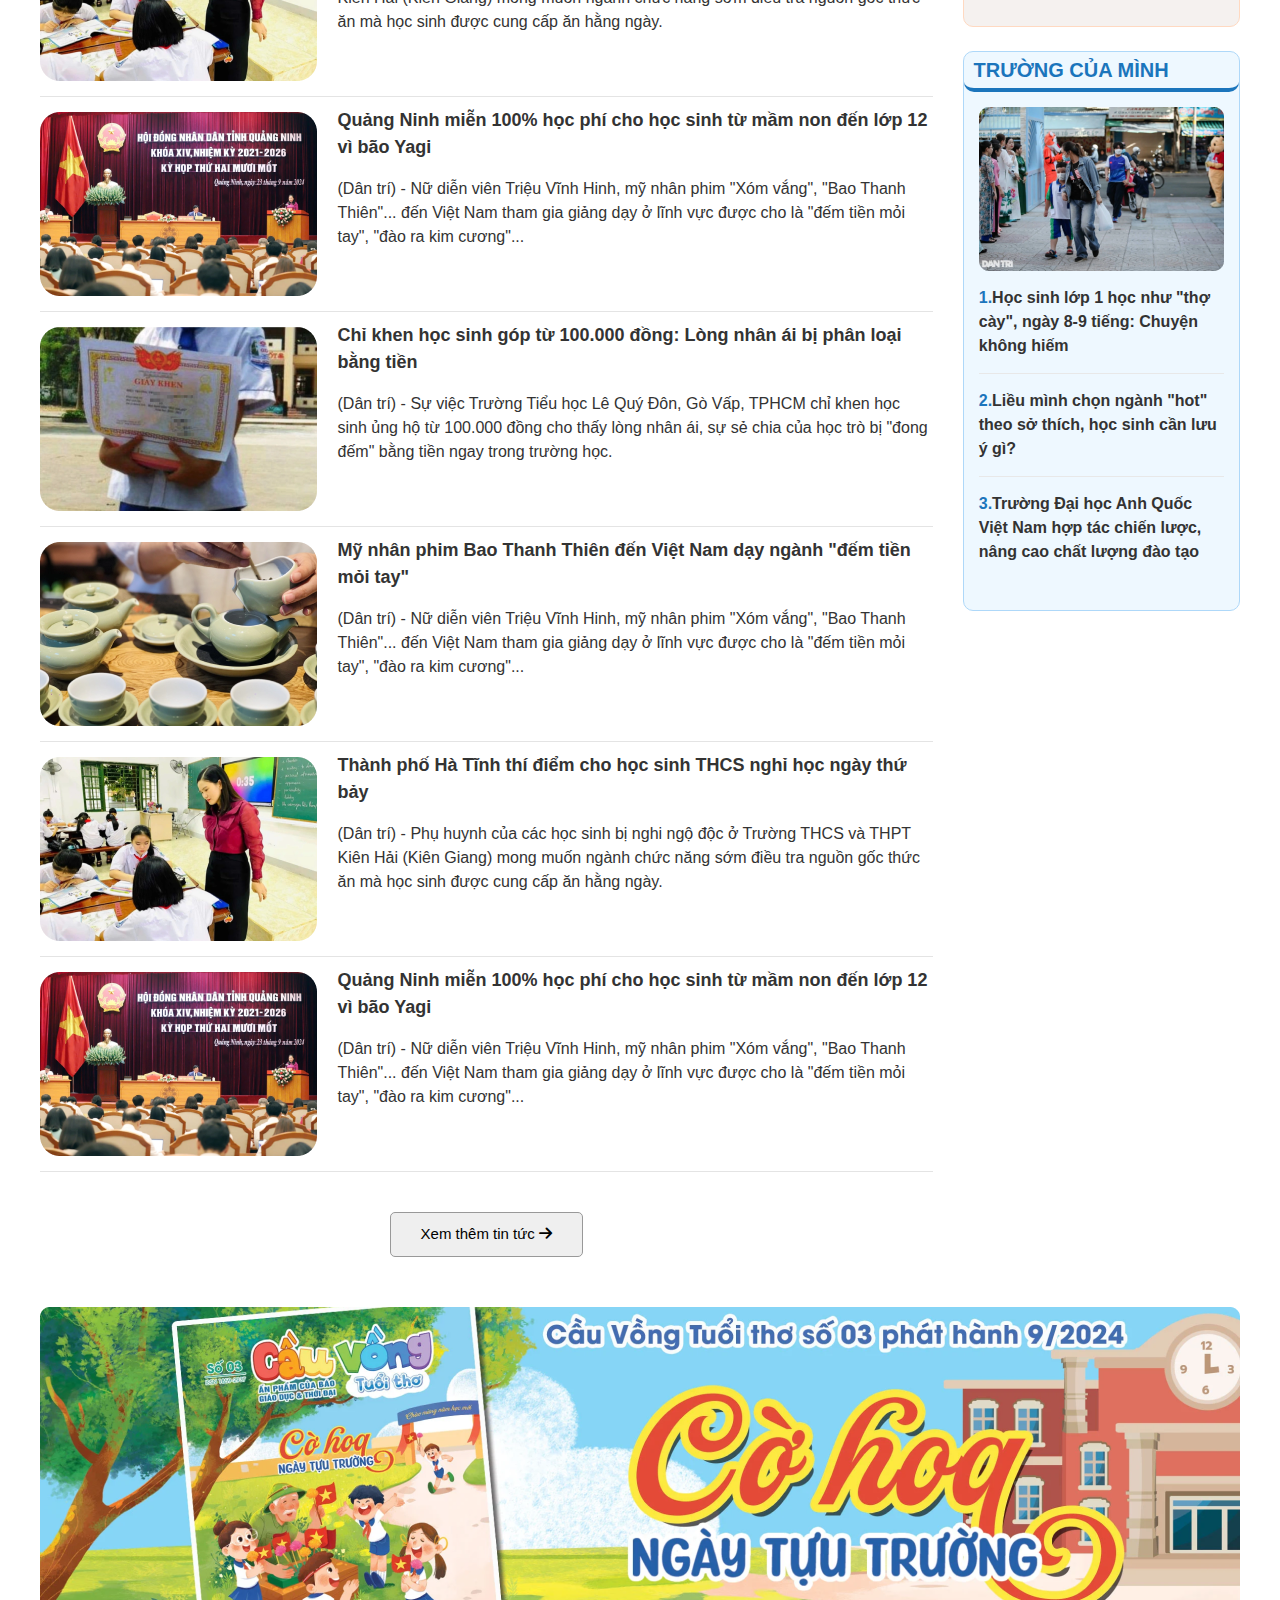
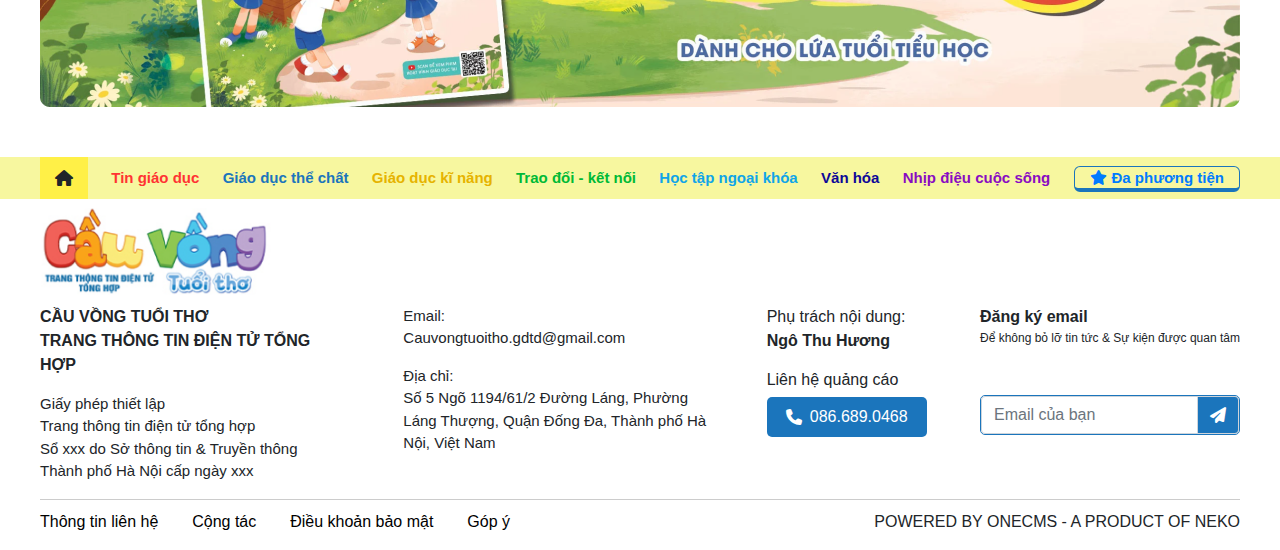
<file: danhmuc.html>
<!DOCTYPE html>
<html lang="en">

<head>
    <meta charset="UTF-8">
    <meta name="viewport" content="width=device-width, initial-scale=1.0">
    <title>Document</title>
    <link rel="stylesheet" href="https://cdn.jsdelivr.net/npm/bootstrap@4.6.2/dist/css/bootstrap.min.css">

    <!-- jQuery library -->
    <script src="https://cdn.jsdelivr.net/npm/jquery@3.7.1/dist/jquery.slim.min.js"></script>

    <!-- Popper JS -->
    <script src="https://cdn.jsdelivr.net/npm/popper.js@1.16.1/dist/umd/popper.min.js"></script>

    <!-- Latest compiled JavaScript -->
    <script src="https://cdn.jsdelivr.net/npm/bootstrap@4.6.2/dist/js/bootstrap.bundle.min.js"></script>
    <link rel="stylesheet" href="./assets/fontawesome-free-6.4.2-web/fontawesome-free-6.4.2-web/css/all.css">
    <link rel="stylesheet" href="./assets/scss/style.css">
</head>

<body>
    <div id="main">
        <div id="header">
            <div class="container px-0">
                <div class="d-flex justify-content-between">
                    <div class="h__left d-flex justify-content-between align-items-center">
                        <i class="fa-solid fa-bars"></i>
                        <i class="fa-solid fa-magnifying-glass"></i>
                        <div class="d-flex align-items-center">
                            <i class="fa-solid fa-calendar-days"></i>
                            <p><span><b>Thứ Năm,&nbsp;</b>30/5/2023</span></p>
                        </div>
                    </div>
                    <div class="h__mid">
                        <img src="./assets/img/Logo.png" alt="logo">
                    </div>
                    <div class="h__right d-flex align-items-center justify-content-around">
                        <p><span><b>Hà Nội&nbsp;</b></span>28&#176;C / 26 - 37&#176;C</p>
                        <div class="sun">&#9788;</div>
                    </div>
                </div>
            </div>
            <div class="container-fluid h-row_2">
                <div class="container px-0">
                    <ul class="h_nav d-flex justify-content-between">
                        <i class="fa-solid fa-house"></i>
                        <li><a href="" class="n-item" style="color: #FF3333;">Tin giáo dục</a></li>
                        <li><a href="" class="n-item" style="color: #1B75BC;">Giáo dục thể chất</a></li>
                        <li><a href="" class="n-item" style="color: #E6B300;">Giáo dục kĩ năng</a></li>
                        <li><a href="" class="n-item" style="color: #00BA36;">Trao đổi - kết nối</a></li>
                        <li><a href="" class="n-item" style="color: #10A5E8;">Học tập ngoại khóa</a></li>
                        <li><a href="" class="n-item" style="color: #0D0898;">Văn hóa</a></li>
                        <li><a href="" class="n-item" style="color: #890CC2;">Nhịp điệu cuộc sống</a></li>
                        <li><a href="" class="n-item"><i class="fa-solid fa-star"></i>Đa phương tiện</a></li>
                    </ul>
                </div>
            </div>
            <div class="container h_trend px-0 mt-2 mb-3">
                <ul class="d-flex justify-content-between">
                    <p><i class="fa-solid fa-arrow-trend-up"></i>&nbsp;Xu hướng</p>
                    <li><a href="">#&nbsp;Thảm họa lũ quét Làng Nủ</a></li>
                    <li><a href="">#&nbsp;Chung tay cứu trợ đồng bào miền Bắc trong lũ dữ</a></li>
                    <li><a href="">#&nbsp;Thảm họa lũ quét Làng Nủ</a></li>
                    <li><a href="">#&nbsp;Chung tay cứu trợ đồng bào miền Bắc trong lũ dữ</a></li>
                </ul>
            </div>
        </div>
        <div id="b_body">
            <div class="edu-news container px-0 mt-5">
                <div class="news-info">
                    <div class="news-head">
                        <ul>
                            <li>
                                <h3>TIN GIÁO DỤC</h3>
                            </li>
                            <li><a href="">Tâm điểm</a></li>
                            <li><a href="">Học đường</a></li>
                            <li><a href="">Chuyển đổi số</a></li>
                            <li><a href="">Chính sách</a></li>
                        </ul>
                    </div>
                    <div class="news-content">
                        <div class="row">
                            <div class="col-lg-6 col_left">
                                <img src="./assets/upload/edu-news/anh1.png" alt="">
                                <p>Chi hơn 158 tỷ đồng miễn học phí từ mầm non đến trung học phổ thông</p>
                                <p>(Dân trí) - Trong năm học 2024-2025 và 2025-2026, tỉnh Quảng Nam dành ngân sách hơn
                                    158 tỷ
                                    đồng để miễn học phí từ mầm non đến Trung học phổ thông.</p>
                            </div>
                            <div class="col-lg-3 col_mid">
                                <div class="col_mid-1">
                                    <img src="./assets/upload/edu-news/anh2.png" alt="">
                                    <p>Sinh viên "khốn khổ" vì KTX không cho phơi đồ ngoài ban công</p>
                                </div>
                                <div class="col_mid-2 mt-4">
                                    <img src="./assets/upload/edu-news/anh4.png" alt="">
                                    <p>Mẹ đơn thân cay xè mắt trước lời cô: "Lớp mình ủng hộ ít nhất trường..."</p>
                                </div>
                            </div>
                            <div class="col-lg-3 col_right">
                                <div class="col_right-1">
                                    <img src="./assets/upload/edu-news/anh3.png" alt="">
                                    <p>Mẹ đơn thân cay xè mắt trước lời cô: "Lớp mình ủng hộ ít nhất trường..."</p>
                                </div>
                                <div class="col_right-2 mt-4">
                                    <img src="./assets/upload/edu-news/anh5.png" alt="">
                                    <p>Cô giáo mầm non chuyên nhận trẻ khuyết tật: Gặp phụ huynh là hỏi trẻ ăn gì</p>
                                </div>
                            </div>
                        </div>
                    </div>
                </div>
            </div>
            <div class="b_extra-news container px-0">
                <div class="row">
                    <div class="col-lg-3 d-flex justify-content-between">
                        <img src="./assets/upload/b_extra-news/anh1.png" alt="">
                        <p>Đình chỉ cô giáo bị phụ huynh "tố" xúc phạm học sinh, ép đi học thêm</p>
                    </div>
                    <div class="col-lg-3 d-flex justify-content-between">
                        <img src="./assets/upload/b_extra-news/anh2.png" alt="">
                        <p>Vụ phụ huynh xông vào lớp đánh 2 học sinh: Đề nghị công an xử lý</p>
                    </div>
                    <div class="col-lg-3 d-flex justify-content-between">
                        <img src="./assets/upload/b_extra-news/anh3.png" alt="">
                        <p>Quỹ phụ huynh năm nào cũng tranh cãi: Bao nhiêu là vừa… lòng?</p>
                    </div>
                    <div class="col-lg-3 d-flex justify-content-between">
                        <img src="./assets/upload/b_extra-news/anh4.png" alt="">
                        <p>Số học sinh nhập viện sau khi dùng cơm ở trường tiếp tục tăng</p>
                    </div>
                </div>
            </div>
            <div class="prominent-news container px-0">
                <div class="row">
                    <div class="col-lg-9">
                        <div class="news">
                            <a href="" class="d-flex justify-content-between">
                                <img src="./assets/upload/prominent-news/anh1.png" alt="">
                                <div class="news-info">
                                    <p>Chỉ khen học sinh góp từ 100.000 đồng: Lòng nhân ái bị phân loại bằng tiền</p>
                                    <p>(Dân trí) - Sự việc Trường Tiểu học Lê Quý Đôn, Gò Vấp, TPHCM chỉ khen học sinh
                                        ủng
                                        hộ từ
                                        100.000 đồng cho thấy lòng nhân ái, sự sẻ chia của học trò bị "đong đếm" bằng
                                        tiền
                                        ngay
                                        trong trường học.</p>
                                </div>
                            </a>
                        </div>
                        <div class="news">
                            <a href="" class="d-flex justify-content-between">
                                <img src="./assets/upload/prominent-news/anh2.png" alt="">
                                <div class="news-info">
                                    <p>Mỹ nhân phim Bao Thanh Thiên đến Việt Nam dạy ngành "đếm tiền mỏi tay"</p>
                                    <p>(Dân trí) - Nữ diễn viên Triệu Vĩnh Hinh, mỹ nhân phim "Xóm vắng", "Bao Thanh
                                        Thiên"... đến Việt Nam tham gia giảng dạy ở lĩnh vực được cho là "đếm tiền mỏi
                                        tay",
                                        "đào ra kim cương"...</p>
                                </div>
                            </a>
                        </div>
                        <div class="news">
                            <a href="" class="d-flex justify-content-between">
                                <img src="./assets/upload/prominent-news/anh3.png" alt="">
                                <div class="news-info">
                                    <p>Thành phố Hà Tĩnh thí điểm cho học sinh THCS nghỉ học ngày thứ bảy</p>
                                    <p>(Dân trí) - Phụ huynh của các học sinh bị nghi ngộ độc ở Trường THCS và THPT Kiên
                                        Hải
                                        (Kiên Giang) mong muốn ngành chức năng sớm điều tra nguồn gốc thức ăn mà học
                                        sinh
                                        được cung cấp ăn hằng ngày.</p>
                                </div>
                            </a>
                        </div>
                        <div class="news">
                            <a href="" class="d-flex justify-content-between">
                                <img src="./assets/upload/prominent-news/anh4.png" alt="">
                                <div class="news-info">
                                    <p>Quảng Ninh miễn 100% học phí cho học sinh từ mầm non đến lớp 12 vì bão Yagi</p>
                                    <p>(Dân trí) - Nữ diễn viên Triệu Vĩnh Hinh, mỹ nhân phim "Xóm vắng", "Bao Thanh
                                        Thiên"... đến Việt Nam tham gia giảng dạy ở lĩnh vực được cho là "đếm tiền mỏi
                                        tay",
                                        "đào ra kim cương"...</p>
                                </div>
                            </a>
                        </div>
                        <div class="news">
                            <a href="" class="d-flex justify-content-between">
                                <img src="./assets/upload/prominent-news/anh1.png" alt="">
                                <div class="news-info">
                                    <p>Chỉ khen học sinh góp từ 100.000 đồng: Lòng nhân ái bị phân loại bằng tiền</p>
                                    <p>(Dân trí) - Sự việc Trường Tiểu học Lê Quý Đôn, Gò Vấp, TPHCM chỉ khen học sinh
                                        ủng
                                        hộ từ
                                        100.000 đồng cho thấy lòng nhân ái, sự sẻ chia của học trò bị "đong đếm" bằng
                                        tiền
                                        ngay
                                        trong trường học.</p>
                                </div>
                            </a>
                        </div>
                        <div class="news">
                            <a href="" class="d-flex justify-content-between">
                                <img src="./assets/upload/prominent-news/anh2.png" alt="">
                                <div class="news-info">
                                    <p>Mỹ nhân phim Bao Thanh Thiên đến Việt Nam dạy ngành "đếm tiền mỏi tay"</p>
                                    <p>(Dân trí) - Nữ diễn viên Triệu Vĩnh Hinh, mỹ nhân phim "Xóm vắng", "Bao Thanh
                                        Thiên"... đến Việt Nam tham gia giảng dạy ở lĩnh vực được cho là "đếm tiền mỏi
                                        tay",
                                        "đào ra kim cương"...</p>
                                </div>
                            </a>
                        </div>
                        <div class="news">
                            <a href="" class="d-flex justify-content-between">
                                <img src="./assets/upload/prominent-news/anh3.png" alt="">
                                <div class="news-info">
                                    <p>Thành phố Hà Tĩnh thí điểm cho học sinh THCS nghỉ học ngày thứ bảy</p>
                                    <p>(Dân trí) - Phụ huynh của các học sinh bị nghi ngộ độc ở Trường THCS và THPT Kiên
                                        Hải
                                        (Kiên Giang) mong muốn ngành chức năng sớm điều tra nguồn gốc thức ăn mà học
                                        sinh
                                        được cung cấp ăn hằng ngày.</p>
                                </div>
                            </a>
                        </div>
                        <div class="news">
                            <a href="" class="d-flex justify-content-between">
                                <img src="./assets/upload/prominent-news/anh4.png" alt="">
                                <div class="news-info">
                                    <p>Quảng Ninh miễn 100% học phí cho học sinh từ mầm non đến lớp 12 vì bão Yagi</p>
                                    <p>(Dân trí) - Nữ diễn viên Triệu Vĩnh Hinh, mỹ nhân phim "Xóm vắng", "Bao Thanh
                                        Thiên"... đến Việt Nam tham gia giảng dạy ở lĩnh vực được cho là "đếm tiền mỏi
                                        tay",
                                        "đào ra kim cương"...</p>
                                </div>
                            </a>
                        </div>
                        <div class="btnThem">
                            <button>Xem thêm tin tức <i class="fa-solid fa-arrow-right"></i></button>
                        </div>
                    </div>
                    <div class="col-lg-3">
                        <div class="spotlight-news-1">
                            <div class="head">
                                <h5>TÂM ĐIỂM</h5>
                            </div>
                            <div class="list-news">
                                <img src="./assets/upload/prominent-news/anh5.png" alt="">
                                <ul>
                                    <li><a href=""><span>1.</span>Trường có điểm chuẩn cao nhất hơn 9 điểm/môn rớt khỏi
                                            "hội" nghìn tỷ</a></li>
                                    <li><a href=""><span>2.</span>Liều mình chọn ngành "hot" theo sở thích, học sinh cần
                                            lưu ý gì?</a></li>
                                    <li><a href=""><span>3.</span>Trường Đại học Anh Quốc Việt Nam hợp tác chiến lược,
                                            nâng cao chất lượng đào tạo</a></li>
                                </ul>
                            </div>
                        </div>
                        <div class="spotlight-news-2 mt-4">
                            <div class="head">
                                <h5>TRƯỜNG CỦA MÌNH</h5>
                            </div>
                            <div class="list-news">
                                <img src="./assets/upload/prominent-news/anh6.png" alt="">
                                <ul>
                                    <li><a href=""><span>1.</span>Học sinh lớp 1 học như "thợ cày", ngày 8-9 tiếng:
                                            Chuyện không hiếm</a></li>
                                    <li><a href=""><span>2.</span>Liều mình chọn ngành "hot" theo sở thích, học sinh cần
                                            lưu ý gì?</a></li>
                                    <li><a href=""><span>3.</span>Trường Đại học Anh Quốc Việt Nam hợp tác chiến lược,
                                            nâng cao chất lượng đào tạo</a></li>
                                </ul>
                            </div>
                        </div>
                    </div>
                </div>
            </div>
            <div class="b_image container px-0">
                <img src="./assets/img/image.png" alt="">
            </div>
        </div>



        <div id="footer">
            <div class="container-fluid f-row-1">
                <div class="container px-0">
                    <ul class="f_nav d-flex justify-content-between">
                        <i class="fa-solid fa-house"></i>
                        <li><a href="" class="n-item" style="color: #FF3333;">Tin giáo dục</a></li>
                        <li><a href="" class="n-item" style="color: #1B75BC;">Giáo dục thể chất</a></li>
                        <li><a href="" class="n-item" style="color: #E6B300;">Giáo dục kĩ năng</a></li>
                        <li><a href="" class="n-item" style="color: #00BA36;">Trao đổi - kết nối</a></li>
                        <li><a href="" class="n-item" style="color: #10A5E8;">Học tập ngoại khóa</a></li>
                        <li><a href="" class="n-item" style="color: #0D0898;">Văn hóa</a></li>
                        <li><a href="" class="n-item" style="color: #890CC2;">Nhịp điệu cuộc sống</a></li>
                        <li><a href="" class="n-item"><i class="fa-solid fa-star"></i>Đa phương tiện</a></li>
                    </ul>
                </div>
            </div>
            <div class="container px-0 f-info">
                <img src="./assets/img/Logo.png" alt="">
                <div class="div d-flex justify-content-between">
                    <div class="f-infoName">
                        <ul>
                            <p>CẦU VỒNG TUỔI THƠ <br>TRANG THÔNG TIN ĐIỆN TỬ TỔNG HỢP</p>
                            <li>Giấy phép thiết lập</li>
                            <li>Trang thông tin điện tử tổng hợp</li>
                            <li>Sổ xxx do Sở thông tin & Truyền thông</li>
                            <li>Thành phố Hà Nội cấp ngày xxx</li>
                        </ul>
                    </div>
                    <div class="f-address">
                        <ul>
                            <li>Email: <br>Cauvongtuoitho.gdtd@gmail.com</li>
                            <li>Địa chỉ: <br>Số 5 Ngõ 1194/61/2 Đường Láng, Phường Láng Thượng, Quận Đống Đa, Thành phố
                                Hà Nội, Việt Nam</li>
                        </ul>
                    </div>
                    <div class="f-contact">
                        <ul>
                            <li>Phụ trách nội dung: <br><b>Ngô Thu Hương</b></li>
                            <li>Liên hệ quảng cáo</li>
                            <li><i class="fa-solid fa-phone"></i>086.689.0468</li>
                        </ul>
                    </div>
                    <div class="f-register">
                        <ul>
                            <li><b>Đăng ký email</b></li>
                            <li>Để không bỏ lỡ tin tức & Sự kiện được quan tâm</li>
                            <div class="input-group mt-5 mb-5">
                                <input type="text" class="form-control" placeholder="Email của bạn">
                                <div class="input-group-append">
                                    <span class="input-group-text"><i class="fa-solid fa-paper-plane"></i></span>
                                </div>
                            </div>
                        </ul>
                    </div>
                </div>
            </div>
            <div class="container px-0 f-footer d-flex justify-content-between">
                <ul>
                    <li><a href="">Thông tin liên hệ</a></li>
                    <li><a href="">Cộng tác</a></li>
                    <li><a href="">Điều khoản bảo mật</a></li>
                    <li><a href="">Góp ý</a></li>
                </ul>
                <p>POWERED BY ONECMS - A PRODUCT OF NEKO</p>
            </div>
        </div>
    </div>
</body>

</html>
</file>
<file: assets/scss/style.css>
@charset "UTF-8";
.container {
  max-width: 1200px;
}

html {
  font-family: Arial, Helvetica, sans-serif;
}

#header .h__left {
  width: 300px;
}
#header .h__left p {
  font-size: 16px;
  margin: 0;
  padding-left: 10px;
}
#header .h__mid img {
  width: 100%;
  padding-top: 5px;
}
#header .h__right {
  margin-top: 38px;
  width: 242px;
  height: 36px;
  border: 1px solid #1B75BC;
}
#header .h__right p {
  font-size: 16px;
  margin: 0;
}
#header .h__right p span {
  color: #1B75BC;
}
#header .h__right .sun {
  color: rgb(250, 137, 9);
}
#header .h-row_2 {
  height: 42px;
  line-height: 42px;
  background: #f7f79f;
}
#header .h-row_2 ul {
  padding-left: 0;
  list-style-type: none;
  margin: 0;
}
#header .h-row_2 ul > i {
  line-height: 42px;
  background-color: #FFF047;
  padding: 0 15px;
}
#header .h-row_2 ul li a {
  display: inline;
  font-weight: 700;
  font-size: 15px;
}
#header .h-row_2 ul :nth-child(9) a {
  padding: 2px 15px;
  border: 1px solid #1B75BC;
  border-bottom: 4px solid #1B75BC;
  border-radius: 6px;
}
#header .h-row_2 ul :nth-child(9) a i {
  padding-right: 5px;
}
#header .h_trend ul {
  padding-left: 0;
  list-style-type: none;
}
#header .h_trend ul i {
  padding: 4px;
  background: #DAEFFF;
  border-radius: 50%;
  color: #1B75BC;
}
#header .h_trend ul li a {
  font-size: 13px;
  color: #1B75BC;
}

#b_body {
  /*danh mục*/
}
#b_body .b_prominent {
  height: 870px;
}
#b_body .b_prominent .b_top .text {
  height: 196px;
  padding: 0 20px;
  position: absolute;
  top: 92px;
  display: flex;
  align-items: end;
  color: #fff;
  background: linear-gradient(180deg, rgba(80, 41, 134, 0) 14.54%, #502986 50%);
  border-bottom-left-radius: 20px;
  border-bottom-right-radius: 20px;
}
#b_body .b_prominent .b_top .col_left {
  width: 300px;
  position: relative;
  border-radius: 20px;
}
#b_body .b_prominent .b_top .col_mid {
  width: 539px;
  position: relative;
  border-radius: 20px;
}
#b_body .b_prominent .b_top .col_mid .text {
  background: linear-gradient(180deg, rgba(255, 98, 0, 0) 48.56%, #FF6200 90.68%);
}
#b_body .b_prominent .b_top .col_right {
  width: 300px;
  position: relative;
  border-radius: 20px;
}
#b_body .b_prominent .b_top .col_right .text {
  background: linear-gradient(180deg, rgba(19, 174, 142, 0) 14.54%, #13AE8E 50%);
}
#b_body .b_prominent .b_bottom .text {
  height: 196px;
  padding: 0 20px;
  position: absolute;
  top: 92px;
  display: flex;
  align-items: end;
  color: #fff;
  background: linear-gradient(180deg, rgba(66, 133, 244, 0) 14.54%, #4285F4 50%);
  border-bottom-left-radius: 20px;
  border-bottom-right-radius: 20px;
}
#b_body .b_prominent .b_bottom .col_left {
  width: 300px;
  position: relative;
  border-radius: 20px;
}
#b_body .b_prominent .b_bottom .col_mid {
  width: 539px;
  border-radius: 20px;
}
#b_body .b_prominent .b_bottom .col_mid .col_mid__l {
  position: relative;
}
#b_body .b_prominent .b_bottom .col_mid .col_mid__l .text {
  background: linear-gradient(180.44deg, rgba(236, 197, 48, 0) 22.93%, #ECC530 50.02%);
}
#b_body .b_prominent .b_bottom .col_mid .col_mid__r {
  position: relative;
}
#b_body .b_prominent .b_bottom .col_mid .col_mid__r .text {
  background: linear-gradient(180deg, rgba(46, 176, 227, 0) 32.12%, #2EB0E3 59.67%);
}
#b_body .b_prominent .b_bottom .col_right {
  width: 300px;
  position: relative;
  border-radius: 20px;
}
#b_body .b_prominent .b_bottom .col_right .text {
  background: linear-gradient(180deg, rgba(13, 8, 152, 0) 14.54%, #0D0898 50%);
}
#b_body .b_prominent .b_search {
  margin-top: 140px;
}
#b_body .b_prominent .b_search .search_title {
  width: 102px;
}
#b_body .b_prominent .b_search .search_title :nth-child(1) {
  text-align: center;
  padding: 0px 5px;
  font-weight: 700;
  font-size: 24px;
  color: #1B75BC;
  border: 1px solid #1B75BC;
  border-bottom: 3px solid #1B75BC;
  border-radius: 5px;
  background-image: linear-gradient(to right, #adc7ee, #fff 90%);
}
#b_body .b_prominent .b_search .search_title :nth-child(2) {
  text-align: center;
  font-size: 20px;
  font-weight: 700;
}
#b_body .b_prominent .b_search .search_child {
  width: 93px;
  height: 134px;
}
#b_body .b_prominent .b_search .angle-icon {
  border: 1px solid #000;
  padding: 5px 12px;
  border-radius: 50%;
}
#b_body .b_prominent {
  height: 800px;
}
#b_body .b_prominent .note {
  font-size: 14px;
  font-weight: 400;
  color: #000;
  opacity: 0.7;
  padding: 10px 0;
  margin: 0;
}
#b_body .b_prominent .title-news {
  font-weight: 700;
  font-size: 16px;
  color: #333333;
}
#b_body .b_edu-news {
  border-top: 6px solid #FFD2D2;
  border-top-style: double;
  position: relative;
  padding-top: 35px;
}
#b_body .b_edu-news .news-info {
  display: flex;
  align-items: center;
  justify-content: center;
}
#b_body .b_edu-news .news-info .news-head {
  position: absolute;
  top: -26px;
  z-index: 2;
  left: 50%;
  transform: translateX(-50%);
}
#b_body .b_edu-news .news-info .news-head p {
  color: red;
  background: #fff;
  font-size: 28px;
  font-weight: 700;
  text-transform: uppercase;
  padding: 1px 20px;
  margin: 0;
}
#b_body .b_edu-news .news-info .news-content img {
  width: 90px;
  height: 60px;
}
#b_body .b_edu-news .news-info .news-content .col_left img {
  width: 100%;
  height: auto;
  position: relative;
  border-radius: 20px;
}
#b_body .b_edu-news .news-info .news-content .col_left .text {
  width: 585px;
  height: 390px;
  position: absolute;
  top: 0;
  display: flex;
  align-items: end;
  color: #fff;
  background: linear-gradient(180deg, rgba(255, 51, 51, 0) 48.56%, #FF3333 90.68%);
  border-bottom-left-radius: 20px;
  border-bottom-right-radius: 20px;
}
#b_body .b_edu-news .news-info .news-content .col_left .text p {
  padding: 0 20px;
  font-size: 22px;
}
#b_body .b_edu-news .news-info .news-content .col_mid {
  border-left: 1px solid #e7e4e4;
}
#b_body .b_edu-news .news-info .news-content .col_mid a {
  padding-top: 20px;
  border-bottom: 1px solid #e7e4e4;
}
#b_body .b_edu-news .news-info .news-content .col_mid a .text {
  width: 65%;
  margin-top: -5px;
}
#b_body .b_edu-news .news-info .news-content .col_mid a .text p {
  font-size: 15px;
  line-height: 24px;
  color: #000;
}
#b_body .b_edu-news .news-info .news-content .col_mid :nth-child(1) {
  padding-top: 0;
}
#b_body .b_edu-news .news-info .news-content .col_right {
  border-left: 1px solid #e7e4e4;
}
#b_body .b_edu-news .news-info .news-content .col_right a {
  padding-top: 20px;
  border-bottom: 1px solid #e7e4e4;
}
#b_body .b_edu-news .news-info .news-content .col_right a .text {
  width: 65%;
  margin-top: -5px;
}
#b_body .b_edu-news .news-info .news-content .col_right a .text p {
  font-size: 15px;
  line-height: 24px;
  color: #000;
}
#b_body .b_edu-news .news-info .news-content .col_right :nth-child(1) {
  padding-top: 0;
}
#b_body .b_edu-cons-news {
  border-top: 6px solid #FFE0CD;
  border-top-style: double;
  position: relative;
  padding-top: 35px;
  margin-top: 80px;
}
#b_body .b_edu-cons-news .news-info {
  display: flex;
  align-items: center;
  justify-content: center;
}
#b_body .b_edu-cons-news .news-info .news-head {
  position: absolute;
  top: -26px;
  z-index: 5;
  left: 50%;
  transform: translateX(-50%);
}
#b_body .b_edu-cons-news .news-info .news-head p {
  color: #FF6200;
  background: #fff;
  font-weight: 700;
  font-size: 28px;
  text-transform: uppercase;
  padding: 1px 20px;
  margin: 0;
}
#b_body .b_edu-cons-news .news-info .news-content img {
  width: 90px;
  height: 60px;
}
#b_body .b_edu-cons-news .news-info .news-content .col_left img {
  width: 100%;
  height: auto;
  position: relative;
  border-radius: 20px;
}
#b_body .b_edu-cons-news .news-info .news-content .col_left .text {
  width: 585px;
  height: 390px;
  position: absolute;
  top: 0;
  display: flex;
  align-items: end;
  color: #fff;
  background: linear-gradient(180deg, rgba(255, 51, 51, 0) 48.56%, #FF3333 90.68%);
  border-bottom-left-radius: 20px;
  border-bottom-right-radius: 20px;
}
#b_body .b_edu-cons-news .news-info .news-content .col_left .text p {
  padding: 0 20px;
  font-size: 22px;
}
#b_body .b_edu-cons-news .news-info .news-content .col_mid {
  border-left: 1px solid #e7e4e4;
}
#b_body .b_edu-cons-news .news-info .news-content .col_mid a {
  padding-top: 20px;
  border-top: 1px solid #e7e4e4;
}
#b_body .b_edu-cons-news .news-info .news-content .col_mid a .text {
  width: 65%;
  margin-top: -5px;
}
#b_body .b_edu-cons-news .news-info .news-content .col_mid a .text p {
  font-size: 15px;
  line-height: 24px;
  color: #000;
}
#b_body .b_edu-cons-news .news-info .news-content .col_mid :nth-child(3) {
  padding-bottom: 23px;
}
#b_body .b_edu-cons-news .news-info .news-content .col_mid :nth-child(4) {
  border-bottom: 1px solid #e7e4e4;
}
#b_body .b_edu-cons-news .news-info .news-content .col_right {
  border-left: 1px solid #e7e4e4;
}
#b_body .b_edu-cons-news .news-info .news-content .col_right a {
  padding-top: 20px;
  border-top: 1px solid #e7e4e4;
}
#b_body .b_edu-cons-news .news-info .news-content .col_right a .text {
  width: 65%;
  margin-top: -5px;
}
#b_body .b_edu-cons-news .news-info .news-content .col_right a .text p {
  font-size: 15px;
  line-height: 24px;
  color: #000;
}
#b_body .b_edu-cons-news .news-info .news-content .col_right :nth-child(4) {
  border-bottom: 1px solid #e7e4e4;
}
#b_body .b_edu-skills {
  border-top: 6px solid #EDE2BA;
  border-top-style: double;
  position: relative;
  padding-top: 35px;
  margin-top: 80px;
}
#b_body .b_edu-skills .news-info {
  display: flex;
  align-items: center;
  justify-content: center;
}
#b_body .b_edu-skills .news-info .news-head {
  position: absolute;
  top: -26px;
  z-index: 5;
  left: 50%;
  transform: translateX(-50%);
}
#b_body .b_edu-skills .news-info .news-head p {
  color: #D8A800;
  background: #fff;
  font-size: 28px;
  font-weight: 700;
  text-transform: uppercase;
  padding: 1px 20px;
  margin: 0;
}
#b_body .b_edu-skills .news-info .news-content .card {
  border: 1px solid #FFD0D0;
  background: #FFEEEE;
  border-radius: 20px;
}
#b_body .b_edu-skills .news-info .news-content .card .note {
  font-size: 14px;
  font-weight: 400;
  opacity: 0.7;
}
#b_body .b_edu-skills .news-info .news-content .card .title-news {
  font-size: 16px;
  font-weight: 700;
}
#b_body .b_edu-skills .news-info .news-content .card .news-describe {
  font-size: 16px;
}
#b_body .b_connect {
  border-top: 6px solid #D3FCDF;
  border-top-style: double;
  position: relative;
  padding-top: 35px;
  margin-top: 80px;
}
#b_body .b_connect .news-info {
  display: flex;
  align-items: center;
  justify-content: center;
}
#b_body .b_connect .news-info .news-head {
  position: absolute;
  top: -26px;
  z-index: 5;
  left: 50%;
  transform: translateX(-50%);
}
#b_body .b_connect .news-info .news-head p {
  color: #00BA36;
  background: #fff;
  font-size: 28px;
  font-weight: 700;
  text-transform: uppercase;
  padding: 1px 20px;
  margin: 0;
}
#b_body .b_connect .news-info .news-content ul {
  list-style-type: none;
  padding: 0;
  margin-top: 10px;
}
#b_body .b_connect .news-info .news-content ul li {
  height: 90px;
  padding-bottom: 15px;
  display: flex;
  align-items: center;
  border-bottom: 1px solid #ccc;
}
#b_body .b_connect .news-info .news-content ul li a {
  color: #000;
  font-size: 16px;
  font-weight: 700;
}
#b_body .b_entertai {
  margin-top: 80px;
}
#b_body .b_entertai .col_left .news-info {
  border-top: 6px solid #C5EDFF;
  border-top-style: double;
  padding-top: 10px;
}
#b_body .b_entertai .col_left .news-info .news-head p {
  text-align: center;
  font-size: 24px;
  font-weight: 700;
  color: #10A5E8;
}
#b_body .b_entertai .col_left .news-info .news-content ul {
  list-style-type: none;
  padding: 0;
  margin-top: 10px;
}
#b_body .b_entertai .col_left .news-info .news-content ul li {
  height: 90px;
  padding-bottom: 15px;
  display: flex;
  align-items: center;
  border-bottom: 1px solid #ccc;
}
#b_body .b_entertai .col_left .news-info .news-content ul li a {
  color: #000;
  font-size: 16px;
  font-weight: 700;
}
#b_body .b_entertai .col_mid .news-info {
  border-top: 6px solid #D6D4FF;
  border-top-style: double;
  padding-top: 10px;
}
#b_body .b_entertai .col_mid .news-info .news-head p {
  text-align: center;
  font-size: 24px;
  font-weight: 700;
  color: #0D0898;
}
#b_body .b_entertai .col_mid .news-info .news-content ul {
  list-style-type: none;
  padding: 0;
  margin-top: 10px;
}
#b_body .b_entertai .col_mid .news-info .news-content ul li {
  height: 90px;
  padding-bottom: 15px;
  display: flex;
  align-items: center;
  border-bottom: 1px solid #ccc;
}
#b_body .b_entertai .col_mid .news-info .news-content ul li a {
  color: #000;
  font-size: 16px;
  font-weight: 700;
}
#b_body .b_entertai .col_right .news-info {
  border-top: 6px solid #F1D1FF;
  border-top-style: double;
  padding-top: 10px;
}
#b_body .b_entertai .col_right .news-info .news-head p {
  text-align: center;
  font-size: 24px;
  font-weight: 700;
  color: #890CC2;
}
#b_body .b_entertai .col_right .news-info .news-content ul {
  list-style-type: none;
  padding: 0;
  margin-top: 10px;
}
#b_body .b_entertai .col_right .news-info .news-content ul li {
  height: 90px;
  padding-bottom: 15px;
  display: flex;
  align-items: center;
  border-bottom: 1px solid #ccc;
}
#b_body .b_entertai .col_right .news-info .news-content ul li a {
  color: #000;
  font-size: 16px;
  font-weight: 700;
}
#b_body .b_media {
  border-top: 6px solid #FFD0D0;
  border-bottom: 1px solid #FFD0D0;
  border-top-style: double;
  position: relative;
  padding: 45px 0;
  margin-top: 80px;
}
#b_body .b_media .news-info {
  display: flex;
  align-items: center;
  justify-content: center;
}
#b_body .b_media .news-info .news-head {
  position: absolute;
  top: -26px;
  z-index: 5;
  left: 50%;
  transform: translateX(-50%);
}
#b_body .b_media .news-info .news-head p {
  color: #DF1F1A;
  background: #fff;
  font-size: 28px;
  font-weight: 700;
  text-transform: uppercase;
  padding: 1px 20px;
  margin: 0;
}
#b_body .b_media .news-info .news-content .vid {
  position: relative;
}
#b_body .b_media .news-info .news-content .vid .bg_img {
  width: 100%;
  background: linear-gradient(180deg, rgba(241, 209, 255, 0) 59%, #F1D1FF 100%);
  position: absolute;
  height: 312px;
}
#b_body .b_media .news-info .news-content .vid i {
  font-size: 22px;
  position: absolute;
  padding: 10px 12px;
  text-align: center;
  left: 10px;
  bottom: 10px;
  background: rgba(64, 64, 64, 0.6);
  color: #fff;
  border-radius: 50%;
}
#b_body .b_media .news-info .news-content p {
  font-size: 16px;
  font-weight: 700;
  color: #000;
  padding-top: 10px;
}
#b_body .b_video {
  border: 1px solid #ccc;
  border-top: 6px solid #C5EDFF;
  border-top-style: double;
  position: relative;
  margin-top: 80px;
}
#b_body .b_video .news-info .news-head {
  display: flex;
  align-items: center;
  justify-content: center;
  padding: 15px 0;
}
#b_body .b_video .news-info .news-head p {
  color: #10A5E8;
  background: #fff;
  font-size: 28px;
  font-weight: 700;
  text-transform: uppercase;
  padding: 1px 20px;
  margin: 0;
}
#b_body .b_video .news-info .news-content {
  position: relative;
}
#b_body .b_video .news-info .news-content .bg_img {
  width: 100%;
  background: linear-gradient(180deg, rgba(0, 0, 0, 0) 0.96%, #1B75BC 100%);
  position: absolute;
  height: 100%;
  z-index: 2;
}
#b_body .b_video .news-info .news-content img {
  position: relative;
}
#b_body .b_video .news-info .news-content .group-vid {
  position: absolute;
  width: 100%;
  top: 18%;
  z-index: 3;
}
#b_body .b_video .news-info .news-content .group-vid .group-vidInfo {
  width: 72%;
  text-align: center;
  padding-top: 340px;
}
#b_body .b_video .news-info .news-content .group-vid .group-vidInfo a > i {
  font-size: 28px;
  padding: 10px 14px 10px 16px;
  color: #fff;
  background: #1B75BC;
  border-radius: 50%;
}
#b_body .b_video .news-info .news-content .group-vid .group-vidInfo a .vid-title {
  display: flex;
  justify-content: center;
}
#b_body .b_video .news-info .news-content .group-vid .group-vidInfo a .vid-title p {
  width: 676px;
  font-size: 22px;
  font-weight: 700;
  color: #fff;
  margin: 20px 0;
}
#b_body .b_video .news-info .news-content .group-vid .group-vidInfo button {
  background: #fff;
  text-align: center;
  padding: 2px 12px;
  border: none;
  border-radius: 5px;
}
#b_body .b_video .news-info .news-content .group-vid .group-vidInfo button a {
  color: #000;
}
#b_body .b_video .news-info .news-content .group-vid .group-vidInfo button a i {
  font-size: 15px;
  padding: 0;
  color: #000;
  background: #fff;
}
#b_body .b_video .news-info .news-content .group-vid .other-vid {
  width: 260px;
}
#b_body .b_video .news-info .news-content .group-vid .other-vid .other-vidTitle {
  color: #fff;
  align-items: center;
  margin-bottom: 20px;
}
#b_body .b_video .news-info .news-content .group-vid .other-vid .other-vidTitle p {
  font-weight: 700;
  margin: 0;
  color: #ffffff;
}
#b_body .b_video .news-info .news-content .group-vid .other-vid .other-vidTitle i {
  padding: 6px 10px;
  border: 1px solid #fff;
  border-radius: 50%;
}
#b_body .b_video .news-info .news-content .group-vid .other-vid .other-vid-1 {
  position: relative;
  padding-bottom: 30px;
  border-bottom: 1px solid #000;
}
#b_body .b_video .news-info .news-content .group-vid .other-vid .other-vid-1 i {
  font-size: 15px;
  padding: 10px 12px;
  border-radius: 50%;
  color: #fff;
  background: #1B75BC;
  position: absolute;
  left: 10px;
  top: 43%;
}
#b_body .b_video .news-info .news-content .group-vid .other-vid .other-vid-1 .vid-title p {
  font-size: 16px;
  font-weight: 700;
  color: #fff;
}
#b_body .b_video .news-info .news-content .group-vid .other-vid .other-vid-2 {
  padding-top: 20px;
  border-top: 1px solid #ccc;
  position: relative;
}
#b_body .b_video .news-info .news-content .group-vid .other-vid .other-vid-2 i {
  font-size: 15px;
  padding: 10px 12px;
  border-radius: 50%;
  color: #fff;
  background: #1B75BC;
  position: absolute;
  left: 10px;
  top: 52%;
}
#b_body .b_video .news-info .news-content .group-vid .other-vid .other-vid-2 .vid-title p {
  font-size: 16px;
  font-weight: 700;
  color: #fff;
}
#b_body .b_image {
  margin-top: 50px;
}
#b_body .edu-news {
  border-top: 6px solid #FFD2D2;
  border-top-style: double;
  padding: 30px 0;
  border-bottom: 6px solid #FFD2D2;
  border-bottom-style: double;
  position: relative;
}
#b_body .edu-news .news-head {
  position: absolute;
  top: -25px;
  background: #fff;
}
#b_body .edu-news .news-head ul {
  padding: 0;
  list-style-type: none;
  display: flex;
  align-items: center;
}
#b_body .edu-news .news-head ul li {
  padding: 0 15px;
}
#b_body .edu-news .news-head ul li a {
  color: #000;
  font-size: 15px;
}
#b_body .edu-news .news-head ul :nth-child(1) {
  padding-left: 0;
}
#b_body .edu-news .news-head ul :nth-child(1) h3 {
  font-weight: 700;
  color: #FF3333;
}
#b_body .edu-news .news-head ul :nth-child(3) {
  border-left: 1px solid #ccc;
  border-right: 1px solid #ccc;
}
#b_body .edu-news .news-head ul :nth-child(4) {
  border-right: 1px solid #ccc;
}
#b_body .edu-news .news-content p {
  font-size: 16px;
  font-weight: 700;
  padding-top: 12px;
}
#b_body .edu-news .news-content .col_left {
  border-right: 1px solid #ccc;
}
#b_body .edu-news .news-content .col_left :nth-child(2) {
  font-size: 22px;
}
#b_body .edu-news .news-content .col_left :nth-child(3) {
  font-size: 16px;
  font-weight: 400;
}
#b_body .edu-news .news-content .col_mid {
  border-right: 1px solid #ccc;
}
#b_body .edu-news .news-content .col_mid .col_mid-1 {
  border-bottom: 1px solid #ccc;
}
#b_body .edu-news .news-content .col_right .col_right-1 {
  border-bottom: 1px solid #ccc;
}
#b_body .b_extra-news {
  padding-top: 20px;
  padding-bottom: 10px;
  border-bottom: 1px dashed #FFD0D0;
}
#b_body .b_extra-news img {
  width: 100px;
  height: 67px;
}
#b_body .b_extra-news p {
  width: 60%;
  margin-top: -6px;
  font-size: 16px;
  font-weight: 700;
}
#b_body .prominent-news .news {
  border-bottom: 1px solid #e4e4e4;
}
#b_body .prominent-news .news a {
  padding: 15px 0;
}
#b_body .prominent-news .news a .news-info {
  width: 595px;
}
#b_body .prominent-news .news a .news-info :nth-child(1) {
  margin-top: -5px;
  font-size: 18px;
  font-weight: 700;
  color: #333333;
}
#b_body .prominent-news .news a .news-info :nth-child(2) {
  font-size: 16px;
  color: #333333;
}
#b_body .prominent-news .btnThem {
  display: flex;
  justify-content: center;
  margin-top: 40px;
  font-size: 15px;
  color: #a8a8a8;
}
#b_body .prominent-news .btnThem button {
  padding: 10px 30px;
  border-radius: 5px;
  border: 1px solid #999999;
}
#b_body .prominent-news .spotlight-news-1 {
  border: 1px solid #FFD9C1;
  border-radius: 10px;
  background: #f5f1ef;
  margin-top: 15px;
}
#b_body .prominent-news .spotlight-news-1 .head {
  height: 40px;
  display: flex;
  align-items: center;
  border-bottom: 4px solid #FF6200;
  border-bottom-left-radius: 10px;
  border-bottom-right-radius: 10px;
}
#b_body .prominent-news .spotlight-news-1 .head h5 {
  font-weight: 700;
  padding-left: 10px;
  margin: 0;
  color: #FF6200;
}
#b_body .prominent-news .spotlight-news-1 .list-news {
  width: 245px;
  margin-left: auto;
  margin-right: auto;
  padding: 15px 0;
}
#b_body .prominent-news .spotlight-news-1 .list-news ul {
  padding: 0;
  list-style-type: none;
}
#b_body .prominent-news .spotlight-news-1 .list-news ul li {
  padding: 15px 0;
}
#b_body .prominent-news .spotlight-news-1 .list-news ul li a {
  font-size: 16px;
  font-weight: 700;
  color: #333333;
}
#b_body .prominent-news .spotlight-news-1 .list-news ul li a span {
  color: #FFBA8E;
}
#b_body .prominent-news .spotlight-news-1 .list-news ul :nth-child(2) {
  border-top: 1px solid #ccc;
  border-bottom: 1px solid #ccc;
}
#b_body .prominent-news .spotlight-news-2 {
  border: 1px solid #AED8F9;
  border-radius: 10px;
  background: #EEF8FF;
}
#b_body .prominent-news .spotlight-news-2 .head {
  height: 40px;
  display: flex;
  align-items: center;
  border-bottom: 4px solid #1B75BC;
  border-bottom-left-radius: 10px;
  border-bottom-right-radius: 10px;
}
#b_body .prominent-news .spotlight-news-2 .head h5 {
  font-weight: 700;
  padding-left: 10px;
  margin: 0;
  color: #1B75BC;
}
#b_body .prominent-news .spotlight-news-2 .list-news {
  width: 245px;
  margin-left: auto;
  margin-right: auto;
  padding: 15px 0;
}
#b_body .prominent-news .spotlight-news-2 .list-news ul {
  padding: 0;
  list-style-type: none;
}
#b_body .prominent-news .spotlight-news-2 .list-news ul li {
  padding: 15px 0;
}
#b_body .prominent-news .spotlight-news-2 .list-news ul li a {
  font-size: 16px;
  font-weight: 700;
  color: #333333;
}
#b_body .prominent-news .spotlight-news-2 .list-news ul li a span {
  color: #1B75BC;
}
#b_body .prominent-news .spotlight-news-2 .list-news ul :nth-child(2) {
  border-top: 1px solid #E8E8E8;
  border-bottom: 1px solid #E8E8E8;
}

#footer {
  margin-top: 50px;
}
#footer .f-row-1 {
  height: 42px;
  line-height: 42px;
  background: #f7f79f;
}
#footer .f-row-1 ul {
  padding-left: 0;
  list-style-type: none;
  margin: 0;
}
#footer .f-row-1 ul > i {
  line-height: 42px;
  background-color: #FFF047;
  padding: 0 15px;
}
#footer .f-row-1 ul li a {
  display: inline;
  font-weight: 700;
  font-size: 15px;
}
#footer .f-row-1 ul :nth-child(9) a {
  padding: 2px 15px;
  border: 1px solid #1B75BC;
  border-bottom: 4px solid #1B75BC;
  border-radius: 6px;
}
#footer .f-row-1 ul :nth-child(9) a i {
  padding-right: 5px;
}
#footer .f-info {
  border-bottom: 1px solid #ccc;
}
#footer .f-info ul {
  list-style-type: none;
  padding-left: 0;
}
#footer .f-info .f-infoName p {
  width: 310px;
  font-size: 16px;
  font-weight: 700;
}
#footer .f-info .f-infoName li {
  font-size: 15px;
}
#footer .f-info .f-address {
  width: 310px;
}
#footer .f-info .f-address ul li {
  font-size: 15px;
}
#footer .f-info .f-address ul :nth-child(1) {
  padding-bottom: 15px;
}
#footer .f-info .f-contact {
  width: 160px;
}
#footer .f-info .f-contact ul :nth-child(1) {
  padding-bottom: 15px;
}
#footer .f-info .f-contact ul :nth-child(3) {
  margin-top: 5px;
  display: flex;
  justify-content: space-around;
  align-items: center;
  padding: 0px 15px;
  color: #fff;
  background: #1B75BC;
  border-radius: 5px;
}
#footer .f-info .f-contact ul :nth-child(3) i {
  padding: 12px 0;
}
#footer .f-info .f-register {
  width: 260px;
}
#footer .f-info .f-register ul .input-group {
  margin-top: 6px;
  border: 1px solid #1B75BC;
  border-radius: 5px;
}
#footer .f-info .f-register ul .input-group .input-group-text {
  color: #fff;
  background: #1B75BC;
}
#footer .f-info .f-register ul :nth-child(2) {
  font-size: 12px;
}
#footer .f-info .f-register ul > input {
  width: 260px;
  height: 38px;
}
#footer .f-info .f-register ul > input ::-moz-placeholder {
  color: #502986 !important;
  text-align: center;
}
#footer .f-info .f-register ul > input ::placeholder {
  color: #502986 !important;
  text-align: center;
}
#footer .f-footer {
  padding-top: 10px;
}
#footer .f-footer ul {
  padding: 0;
  list-style-type: none;
  display: flex;
  width: 470px;
  justify-content: space-between;
}
#footer .f-footer ul a {
  color: #000;
}/*# sourceMappingURL=style.css.map */
</file>
